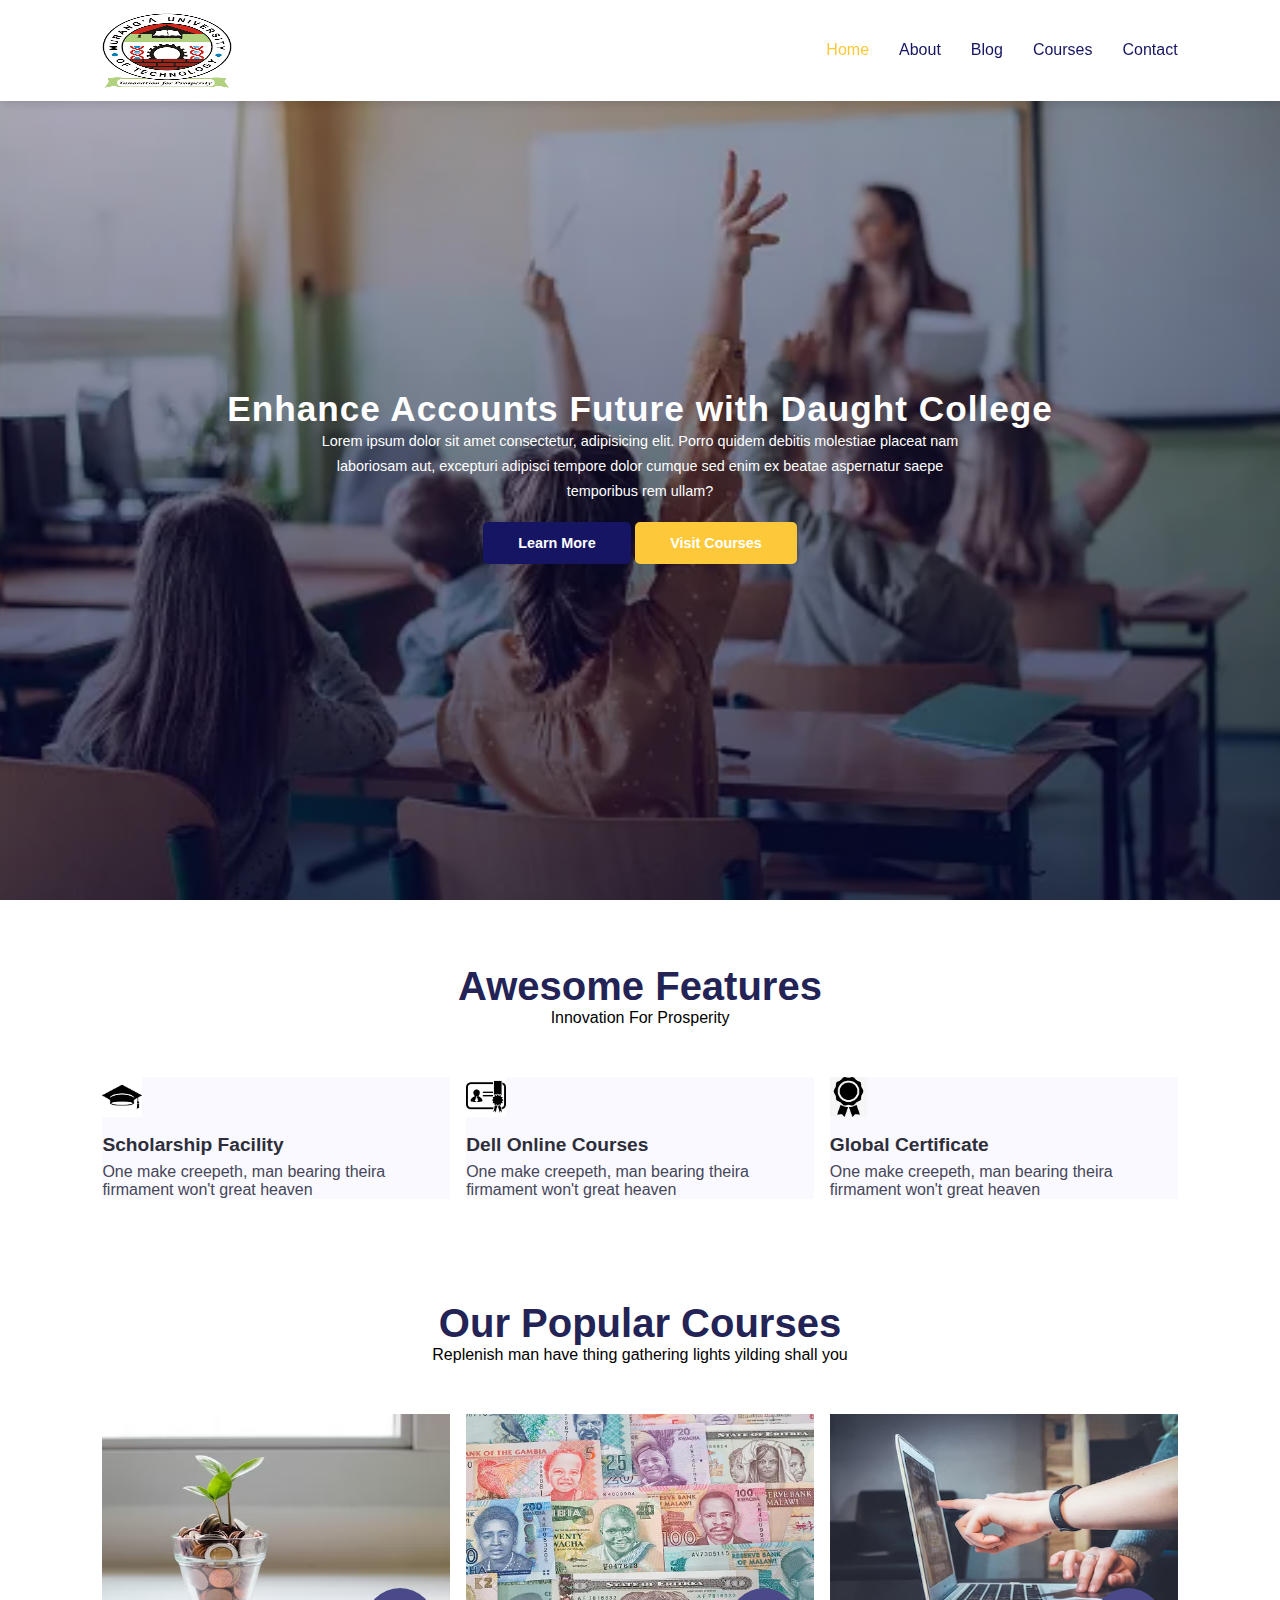
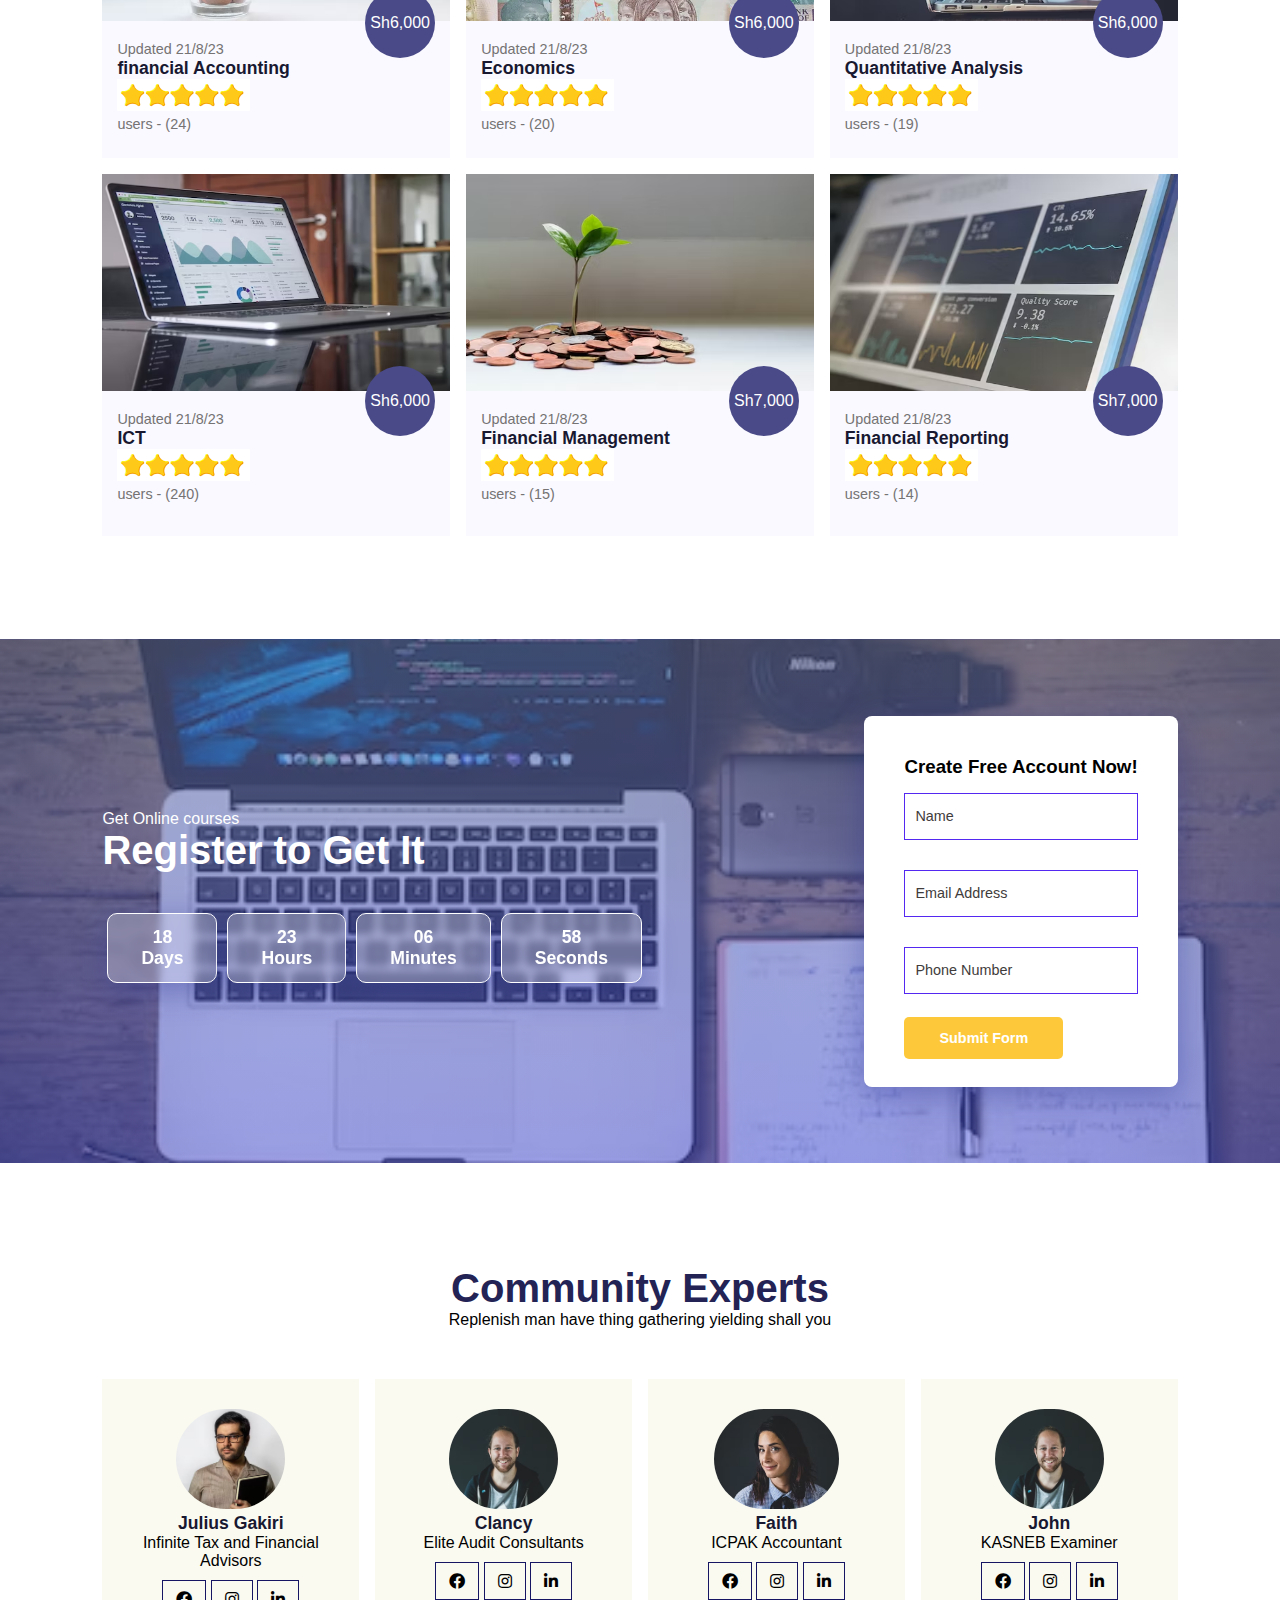
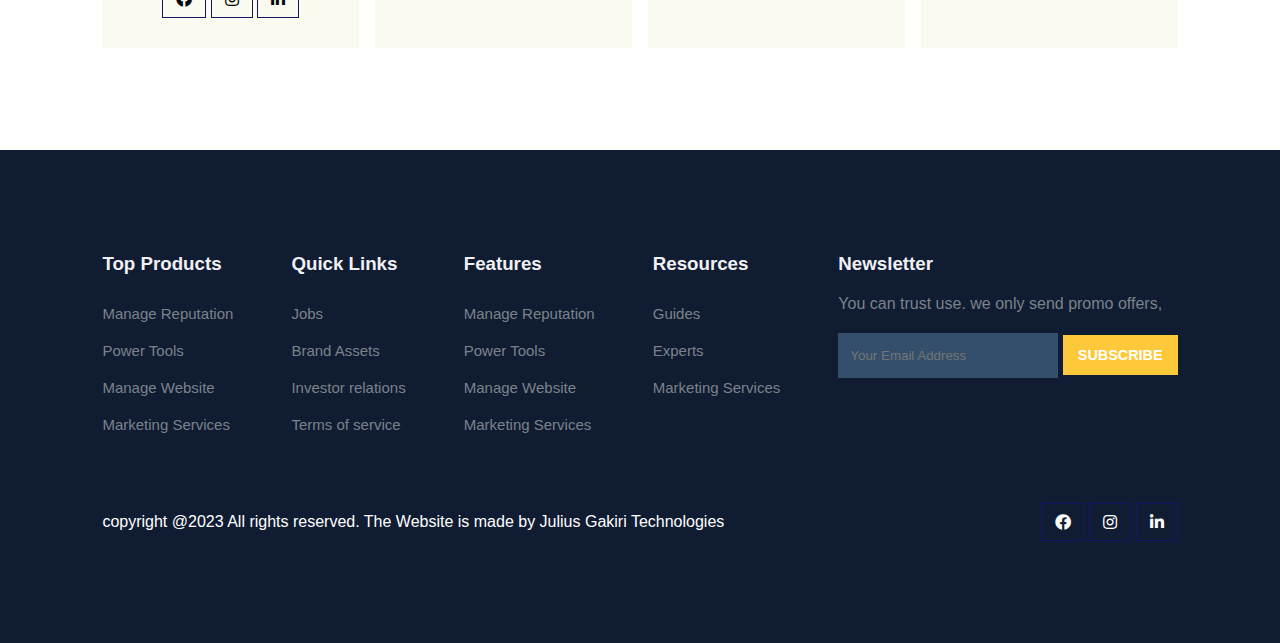
<file: index.html>
<!DOCTYPE html>
<html lang="en">
<head>
    <meta charset="UTF-8">
    <meta name="viewport" content="width=device-width, initial-scale=1.0">
    <title>Daught College</title>
    <link rel="stylesheet" href="https://pro.fontawesome.com/releases/v5.10.0/css/all.css" />
    <link rel="stylesheet" href="style.css">
    <script src="https://code.jquery.com/jquery-3.7.1.min.js" integrity="sha256-/JqT3SQfawRcv/BIHPThkBvs0OEvtFFmqPF/lYI/Cxo=" crossorigin="anonymous"></script>
</head>
<body>
    <!--Navigation-->
    <nav>
        <img src="images/mut_logo.png" alt="">
        <div class="navigation">
            <ul>
                <i id="menu-close" class="fas fa-times"></i>
                <li><a class="active" href="index.html">Home</a></li>
                <li><a href="about.html">About</a></li>
                <li><a href="blog.html">Blog</a></li>
                <li><a href="course.html">Courses</a></li>
                <li><a href="contant.html">Contact</a></li>
            </ul>
            <img id="menu-btn" src="images/menu.png" alt="">
        </div>
    </nav>

    <!--Home-->
    <section id="home">
        <h2>Enhance Accounts Future with Daught College</h2>
        <p>Lorem ipsum dolor sit amet consectetur, adipisicing elit. Porro quidem debitis molestiae placeat nam laboriosam aut, excepturi adipisci tempore dolor cumque sed enim ex beatae aspernatur saepe temporibus rem ullam?</p>
        <div class="btn">
            <a class="blue" href="blog.html">Learn More</a>
            <a class="yellow" href="course.html">Visit Courses</a>
        </div>
    </section>

    <!--Features-->
    <section id="features"> 
        <h1>Awesome Features</h1>
        <p>Innovation For Prosperity</p>
        <div class="fea-base">
            <div class="fea-box">
                <img class="graduation" src="images/graduation.png" alt="">
                <h3>Scholarship Facility</h3>
                <p>One make creepeth, man bearing theira firmament won't great heaven</p>
            </div>
            <div class="fea-box">
                <img class="graduation" src="images/cert.png" alt="">
                <h3>Dell Online Courses</h3>
                <p>One make creepeth, man bearing theira firmament won't great heaven</p>
            </div>
            <div class="fea-box">
                <img class="graduation" src="images/cert1.png" alt="">
                <h3>Global Certificate</h3>
                <p>One make creepeth, man bearing theira firmament won't great heaven</p>
            </div>
        </div>
    </section>

    <!--Courses-->
    <section id="course">
        <h1>Our Popular Courses</h1>
        <p>Replenish man have thing gathering lights yilding shall you</p>
        <div class="course-box">
            <div class="courses">
                <img class="c1" src="D-Images/financialAcc.avif" alt="">
                <div class="details">
                    <span>Updated 21/8/23</span>
                    <h6>financial Accounting</h6>
                    <div class="star">
                        <img src="images/star1.png" alt="">
                    </div>
                    <span class="users">users - (24)</span>
                </div>
                <div class="cost">
                    Sh6,000
                </div>
            </div>
            <div class="courses">
                <img class="c1" src="D-Images/economics.webp" alt="">
                <div class="details">
                    <span>Updated 21/8/23</span>
                    <h6>Economics</h6>
                    <div class="star">
                        <img src="images/star1.png" alt="">
                    </div>
                    <span class="users">users - (20)</span>
                </div>
                <div class="cost">
                    Sh6,000
                </div>
            </div>
            <div class="courses">
                <img class="c1" src="D-Images/Quantitative-Analysis.avif" alt="">
                <div class="details">
                    <span>Updated 21/8/23</span>
                    <h6>Quantitative Analysis</h6>
                    <div class="star">
                        <img src="images/star1.png" alt="">
                    </div>
                    <span class="users">users - (19)</span>
                </div>
                <div class="cost">
                    Sh6,000
                </div>
            </div>
            <div class="courses">
                <img class="c1" src="D-Images/ICT.avif" alt="">
                <div class="details">
                    <span>Updated 21/8/23</span>
                    <h6>ICT</h6>
                    <div class="star">
                        <img src="images/star1.png" alt="">
                    </div>
                    <span class="users">users - (240)</span>
                </div>
                <div class="cost">
                    Sh6,000
                </div>
            </div>
            <div class="courses">
                <img class="c1" src="D-Images/Financial-Management.avif" alt="">
                <div class="details">
                    <span>Updated 21/8/23</span>
                    <h6>Financial Management</h6>
                    <div class="star">
                        <img src="images/star1.png" alt="">
                    </div>
                    <span class="users">users - (15)</span>
                </div>
                <div class="cost">
                    Sh7,000
                </div>
            </div>
            <div class="courses">
                <img class="c1" src="D-Images/FinancialReporting.avif" alt="">
                <div class="details">
                    <span>Updated 21/8/23</span>
                    <h6>Financial Reporting</h6>
                    <div class="star">
                        <img src="images/star1.png" alt="">
                    </div>
                    <span class="users">users - (14)</span>
                </div>
                <div class="cost">
                    Sh7,000
                </div>
            </div>
        </div>
    </section>

    <!--Registration-->
    <section id="registration">
        <div class="reminder">
            <p>Get Online courses</p>
            <h1>Register to Get It</h1>
            <div class="time">
                <div class="date">
                    18 <br> Days
                </div>
                <div class="date">
                    23 <br> Hours
                </div>
                <div class="date">
                    06 <br> Minutes
                </div>
                <div class="date">
                    58 <br> Seconds
                </div>
            </div>
        </div>
        <div class="form">
            <h3>Create Free Account Now!</h3>
            <input type="text" placeholder="Name" name="" id="">
            <input type="text" placeholder="Email Address" name="" id="">
            <input type="text" placeholder="Phone Number" name="" id="">
            <div class="btn">
                <a class="yellow" href="#">Submit Form</a>
            </div>
        </div>
    </section>

    <!--Profile-->
    <section id="experts">
        <h1>Community Experts</h1>
        <p>Replenish man have thing gathering yielding shall you</p>
        <div class="expert-box">
            <div class="profile">
                <img src="images/pro11.jpg" alt="">
                <h6>Julius Gakiri</h6>
                <p>Infinite Tax and Financial Advisors</p>
                <div class="pro-links">
                    <i class="fab fa-facebook"></i>
                    <i class="fab fa-instagram"></i>
                    <i class="fab fa-linkedin-in"></i>
                </div>
            </div>
            <div class="profile">
                <img src="images/pro2.avif" alt="">
                <h6>Clancy</h6>
                <p>Elite Audit Consultants</p>
                <div class="pro-links">
                    <i class="fab fa-facebook"></i>
                    <i class="fab fa-instagram"></i>
                    <i class="fab fa-linkedin-in"></i>
                </div>
            </div>
            <div class="profile">
                <img src="images/prof33.jpg" alt="">
                <h6>Faith</h6>
                <p>ICPAK Accountant</p>
                <div class="pro-links">
                    <i class="fab fa-facebook"></i>
                    <i class="fab fa-instagram"></i>
                    <i class="fab fa-linkedin-in"></i>
                </div>
            </div>
            <div class="profile">
                <img src="images/pro2.avif" alt="">
                <h6>John</h6>
                <p>KASNEB Examiner</p>
                <div class="pro-links">
                    <i class="fab fa-facebook"></i>
                    <i class="fab fa-instagram"></i>
                    <i class="fab fa-linkedin-in"></i>
                </div>
            </div>
        </div>
    </section>

    <!--Footer-->
    <footer>
        <div class="footer-col">
            <h3>Top Products</h3>
            <li>Manage Reputation</li>
            <li>Power Tools</li>
            <li>Manage Website</li>
            <li>Marketing Services</li>
        </div>
        <div class="footer-col">
            <h3>Quick Links</h3>
            <li>Jobs</li>
            <li>Brand Assets</li>
            <li>Investor relations</li>
            <li>Terms of service</li>
        </div>
        <div class="footer-col">
            <h3>Features</h3>
            <li>Manage Reputation</li>
            <li>Power Tools</li>
            <li>Manage Website</li>
            <li>Marketing Services</li>
        </div>
        <div class="footer-col">
            <h3>Resources</h3>
            <li>Guides</li>
            <li>Experts</li>
            <li>Marketing Services</li>
        </div>
        <div class="footer-col">
            <h3>Newsletter</h3>
            <p>You can trust use. we only send promo offers,</p>
            <div class="Subscribe">
                <input type="text" placeholder="Your Email Address" name="" id="">
                <a class="yellow" href="#">SUBSCRIBE</a>
            </div>     
        </div>

        <div class="copyright">
            <p>copyright @2023 All rights reserved. The Website is made by Julius Gakiri Technologies</p>
            <div class="pro-links">
                <i class="fab fa-facebook"></i>
                <i class="fab fa-instagram"></i>
                <i class="fab fa-linkedin-in"></i>
            </div>
        </div>
    </footer>

    <script>
        
    $(document).ready(function() {
    $('#menu-btn').click(function(){
        $('nav .navigation ul').addClass('active');
    });

    $('#menu-close').click(function(){
        $('nav .navigation ul').removeClass('active');
    });
    });

    </script>
</body>
</html>
</file>
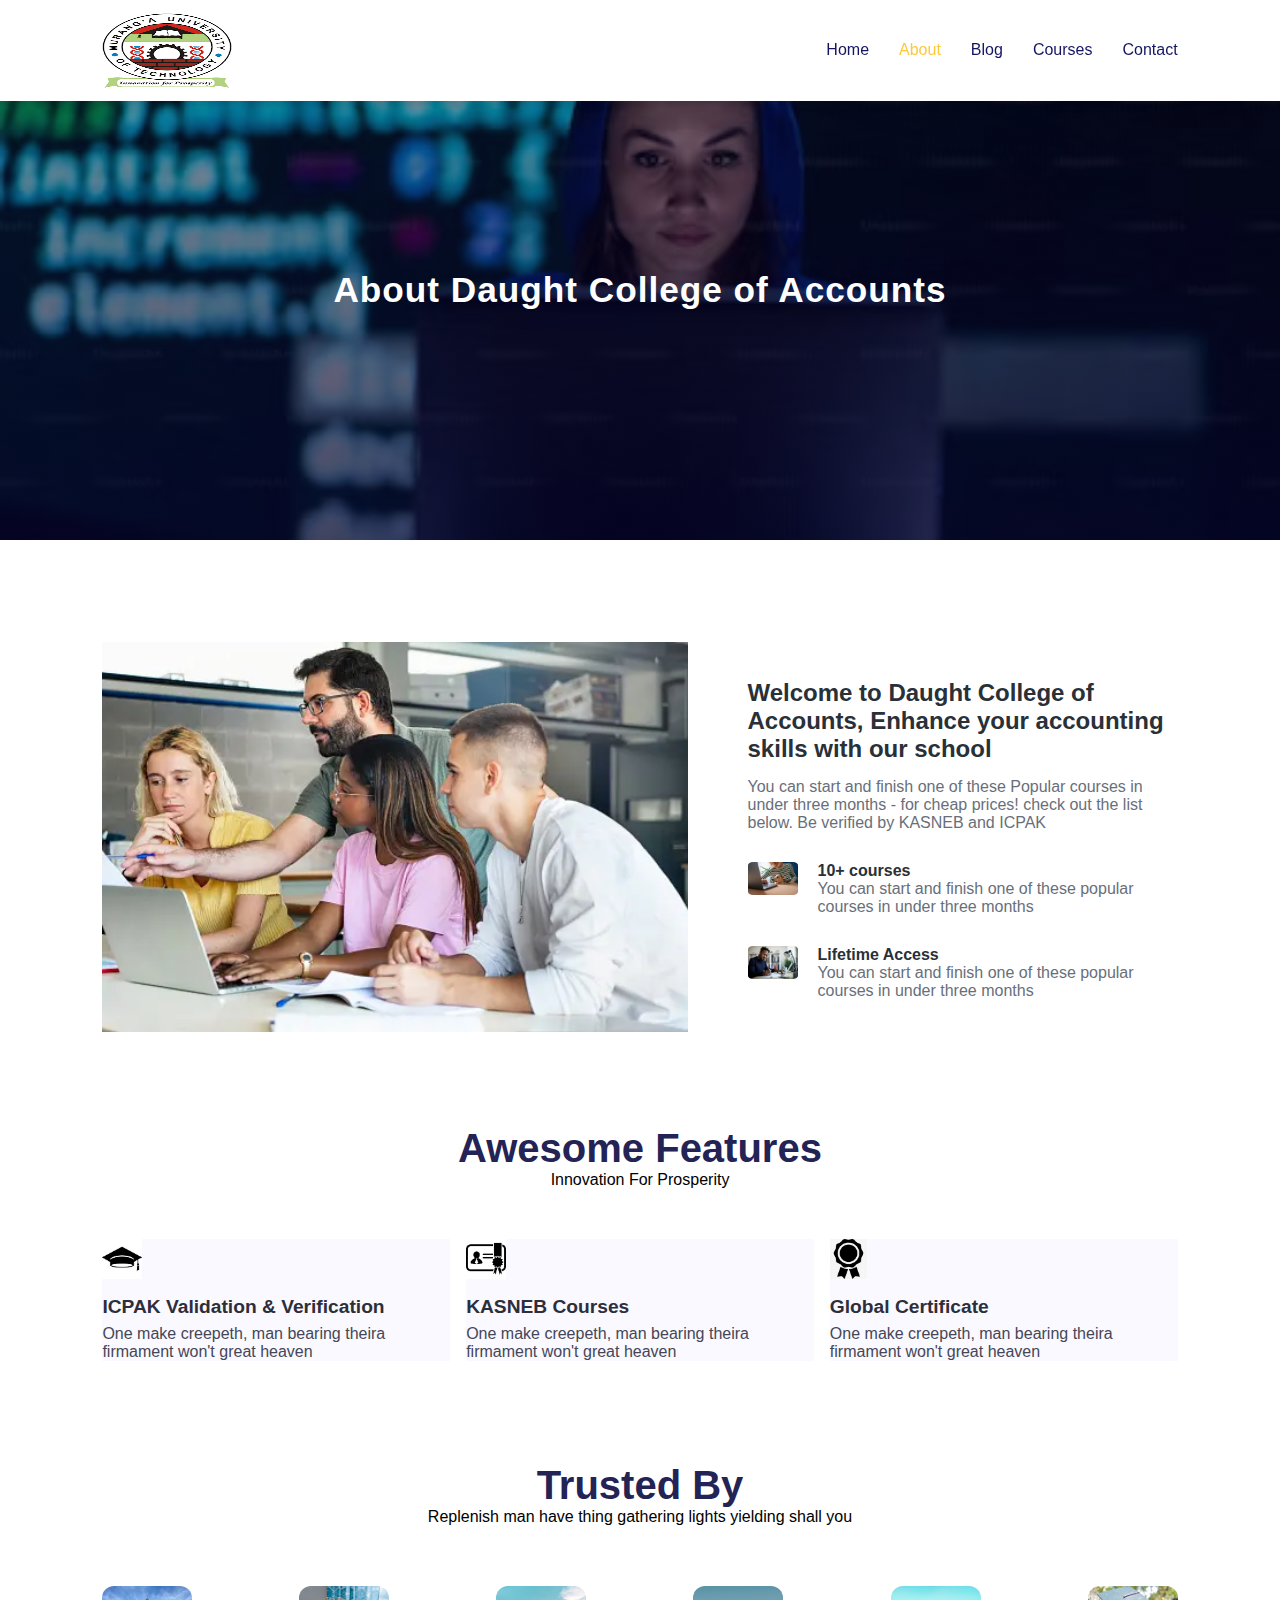
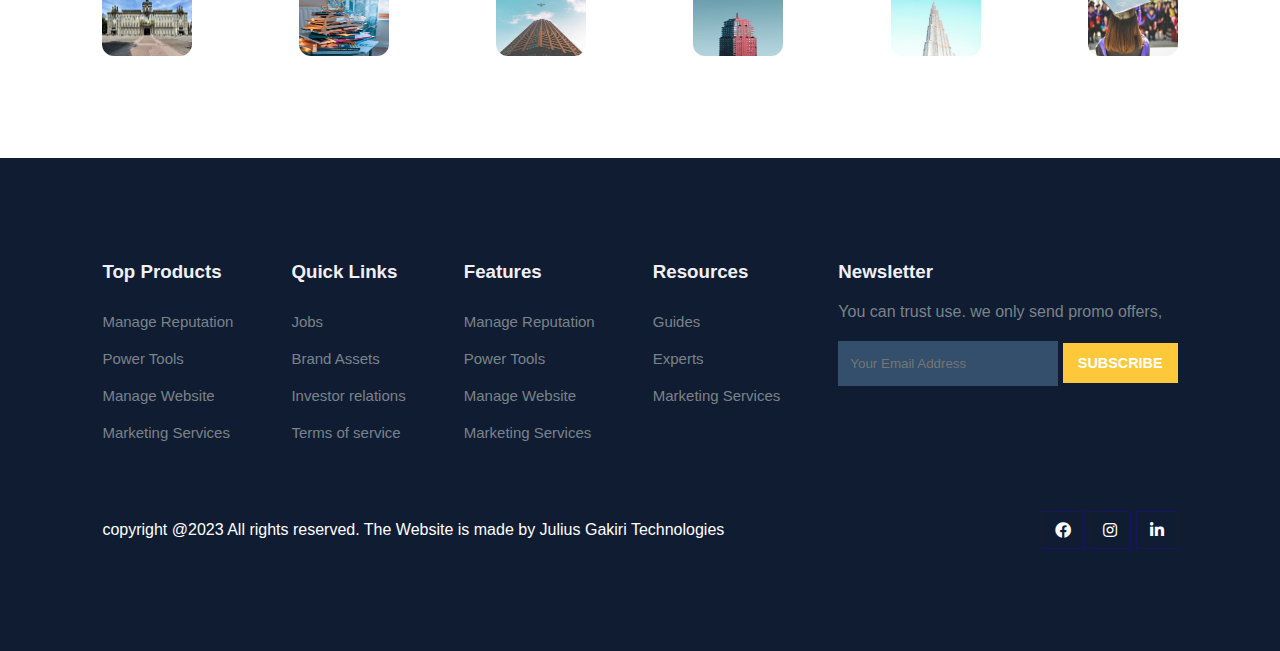
<file: about.html>
<!DOCTYPE html>
<html lang="en">
<head>
    <meta charset="UTF-8">
    <meta name="viewport" content="width=device-width, initial-scale=1.0">
    <title>Daught College</title>
    <link rel="stylesheet" href="https://pro.fontawesome.com/releases/v5.10.0/css/all.css" />
    <link rel="stylesheet" href="style.css">
    <script src="https://code.jquery.com/jquery-3.7.1.min.js" integrity="sha256-/JqT3SQfawRcv/BIHPThkBvs0OEvtFFmqPF/lYI/Cxo=" crossorigin="anonymous"></script>
</head>
<body>
    <!--Navigation-->
    <nav>
        <img src="images/mut_logo.png" alt="">
        <div class="navigation">
            <ul>
                <i id="menu-close" class="fas fa-times"></i>
                <li><a href="index.html">Home</a></li>
                <li><a class="active" href="about.html">About</a></li>
                <li><a href="blog.html">Blog</a></li>
                <li><a href="course.html">Courses</a></li>
                <li><a href="contant.html">Contact</a></li>
            </ul>
            <img id="menu-btn" src="images/menu.png" alt="">
        </div>
    </nav>

    <!--Home-->
    <section id="about-home">
        <h2>About Daught College of Accounts</h2>
    </section>


    <!--About Container-->
    <section id="about-container">
        <div class="about-img">
            <img src="images/a.webp" alt="">
        </div>

        <div class="about-text">
            <h2>Welcome to Daught College of Accounts, Enhance your accounting skills with our school</h2>
            <p>You can start and finish one of these Popular courses in under three months - for cheap prices! check out the list below. Be verified by KASNEB and ICPAK</p>
            <div class="about-fe">
                <img src="images/fe1.webp" alt="">
                <div class="fe-text">
                    <h5>10+ courses</h5>
                    <p>You can start and finish one of these popular courses in under three months</p>
                </div>
            </div>
            <div class="about-fe">
                <img src="images/fe2.webp" alt="">
                <div class="fe-text">
                    <h5>Lifetime Access</h5>
                    <p>You can start and finish one of these popular courses in under three months</p>
                </div>
            </div>
        </div>
    </section>

    <!--Features-->
    <section id="features"> 
        <h1>Awesome Features</h1>
        <p>Innovation For Prosperity</p>
        <div class="fea-base">
            <div class="fea-box">
                <img class="graduation" src="images/graduation.png" alt="">
                <h3>ICPAK Validation & Verification</h3>
                <p>One make creepeth, man bearing theira firmament won't great heaven</p>
            </div>
            <div class="fea-box">
                <img class="graduation" src="images/cert.png" alt="">
                <h3>KASNEB Courses</h3>
                <p>One make creepeth, man bearing theira firmament won't great heaven</p>
            </div>
            <div class="fea-box">
                <img class="graduation" src="images/cert1.png" alt="">
                <h3>Global Certificate</h3>
                <p>One make creepeth, man bearing theira firmament won't great heaven</p>
            </div>
        </div>
    </section>

    <!--Trust-->
    <section id="trust">
        <h1>Trusted By</h1>
        <p>Replenish man have thing gathering lights yielding shall you</p>
        <div class="trust-img">
            <img src="images/trust1.avif" alt="">
            <img src="images/trust2.avif" alt="">
            <img src="images/trust3.avif" alt="">
            <img src="images/trust6.avif" alt="">
            <img src="images/trust5.avif" alt="">
            <img src="images/trust7.avif" alt="">
        </div>
    </section>

    <!--Footer-->
    <footer>
        <div class="footer-col">
            <h3>Top Products</h3>
            <li>Manage Reputation</li>
            <li>Power Tools</li>
            <li>Manage Website</li>
            <li>Marketing Services</li>
        </div>
        <div class="footer-col">
            <h3>Quick Links</h3>
            <li>Jobs</li>
            <li>Brand Assets</li>
            <li>Investor relations</li>
            <li>Terms of service</li>
        </div>
        <div class="footer-col">
            <h3>Features</h3>
            <li>Manage Reputation</li>
            <li>Power Tools</li>
            <li>Manage Website</li>
            <li>Marketing Services</li>
        </div>
        <div class="footer-col">
            <h3>Resources</h3>
            <li>Guides</li>
            <li>Experts</li>
            <li>Marketing Services</li>
        </div>
        <div class="footer-col">
            <h3>Newsletter</h3>
            <p>You can trust use. we only send promo offers,</p>
            <div class="Subscribe">
                <input type="text" placeholder="Your Email Address" name="" id="">
                <a class="yellow" href="#">SUBSCRIBE</a>
            </div>     
        </div>

        <div class="copyright">
            <p>copyright @2023 All rights reserved. The Website is made by Julius Gakiri Technologies</p>
            <div class="pro-links">
                <i class="fab fa-facebook"></i>
                <i class="fab fa-instagram"></i>
                <i class="fab fa-linkedin-in"></i>
            </div>
        </div>
    </footer>

    <script>
        
    $(document).ready(function() {
    $('#menu-btn').click(function(){
        $('nav .navigation ul').addClass('active');
    });

    $('#menu-close').click(function(){
        $('nav .navigation ul').removeClass('active');
    });
    });

    </script>
</body>
</html>
</file>
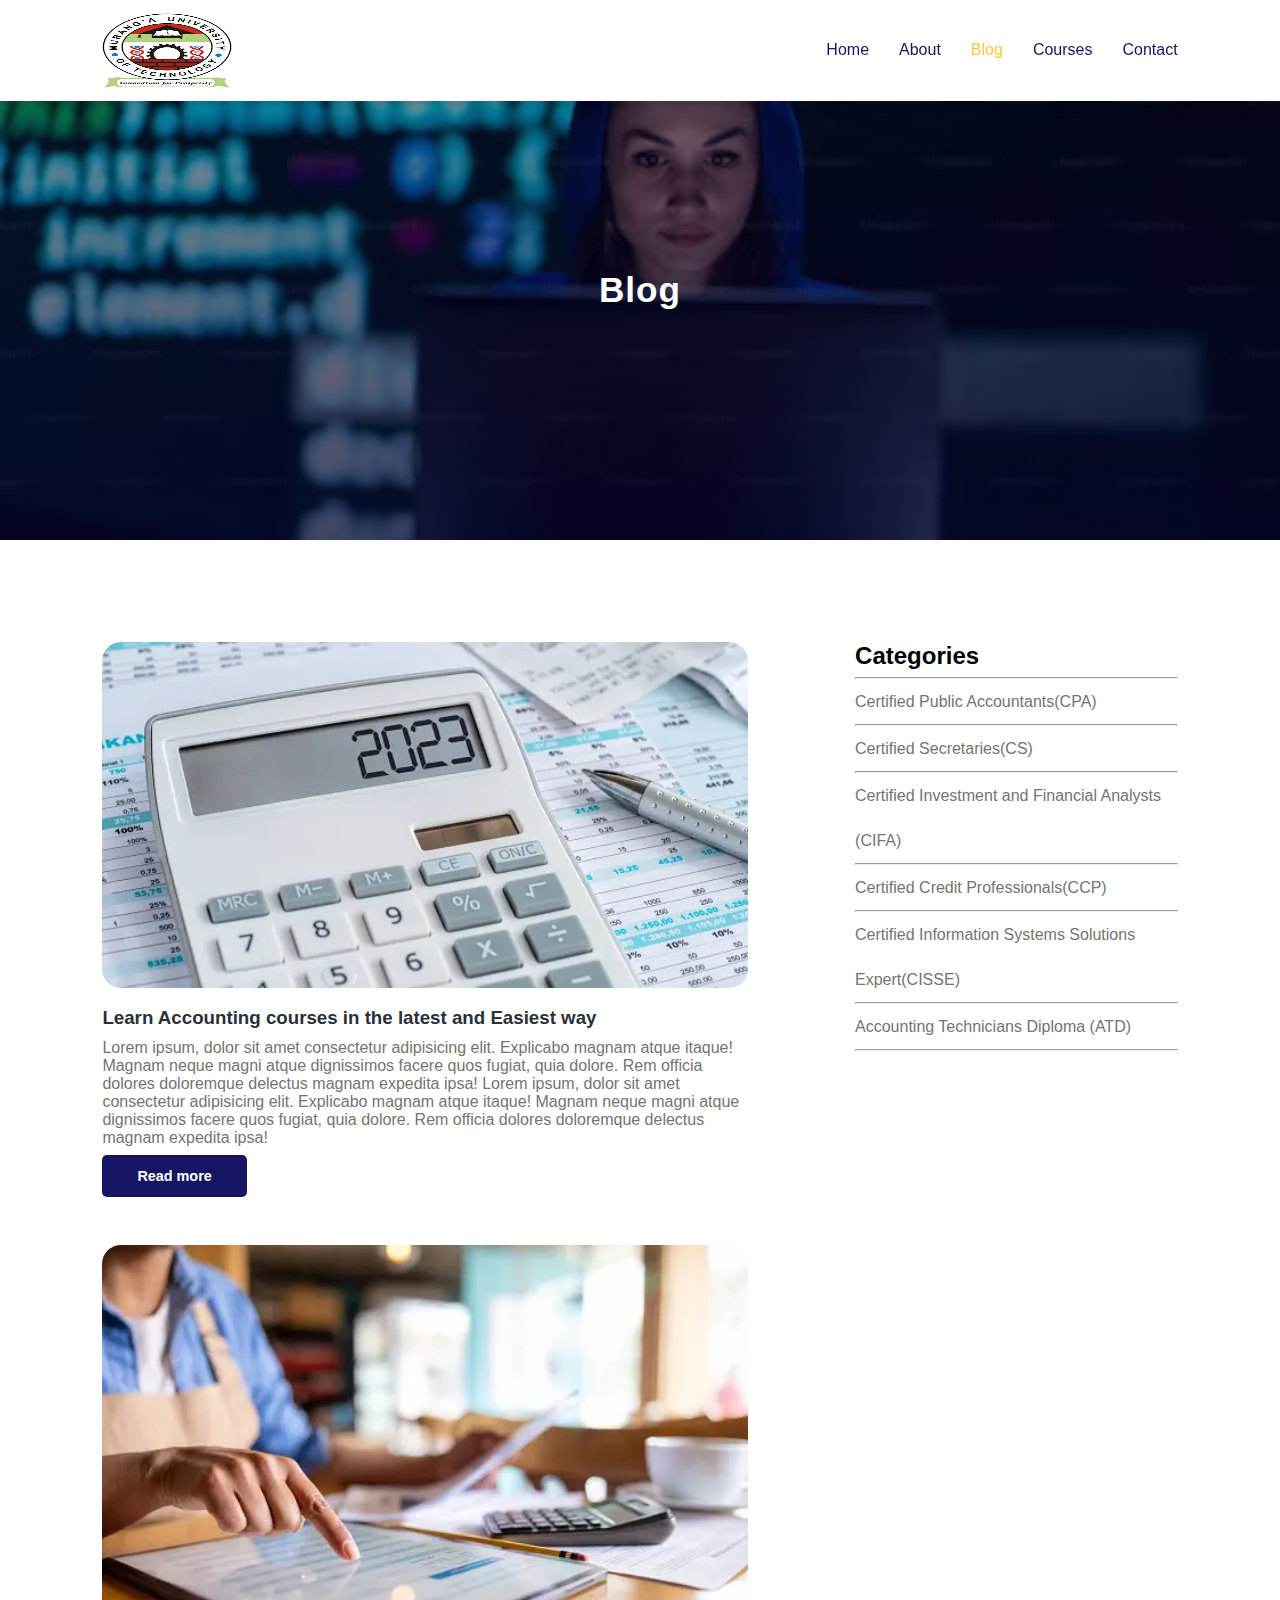
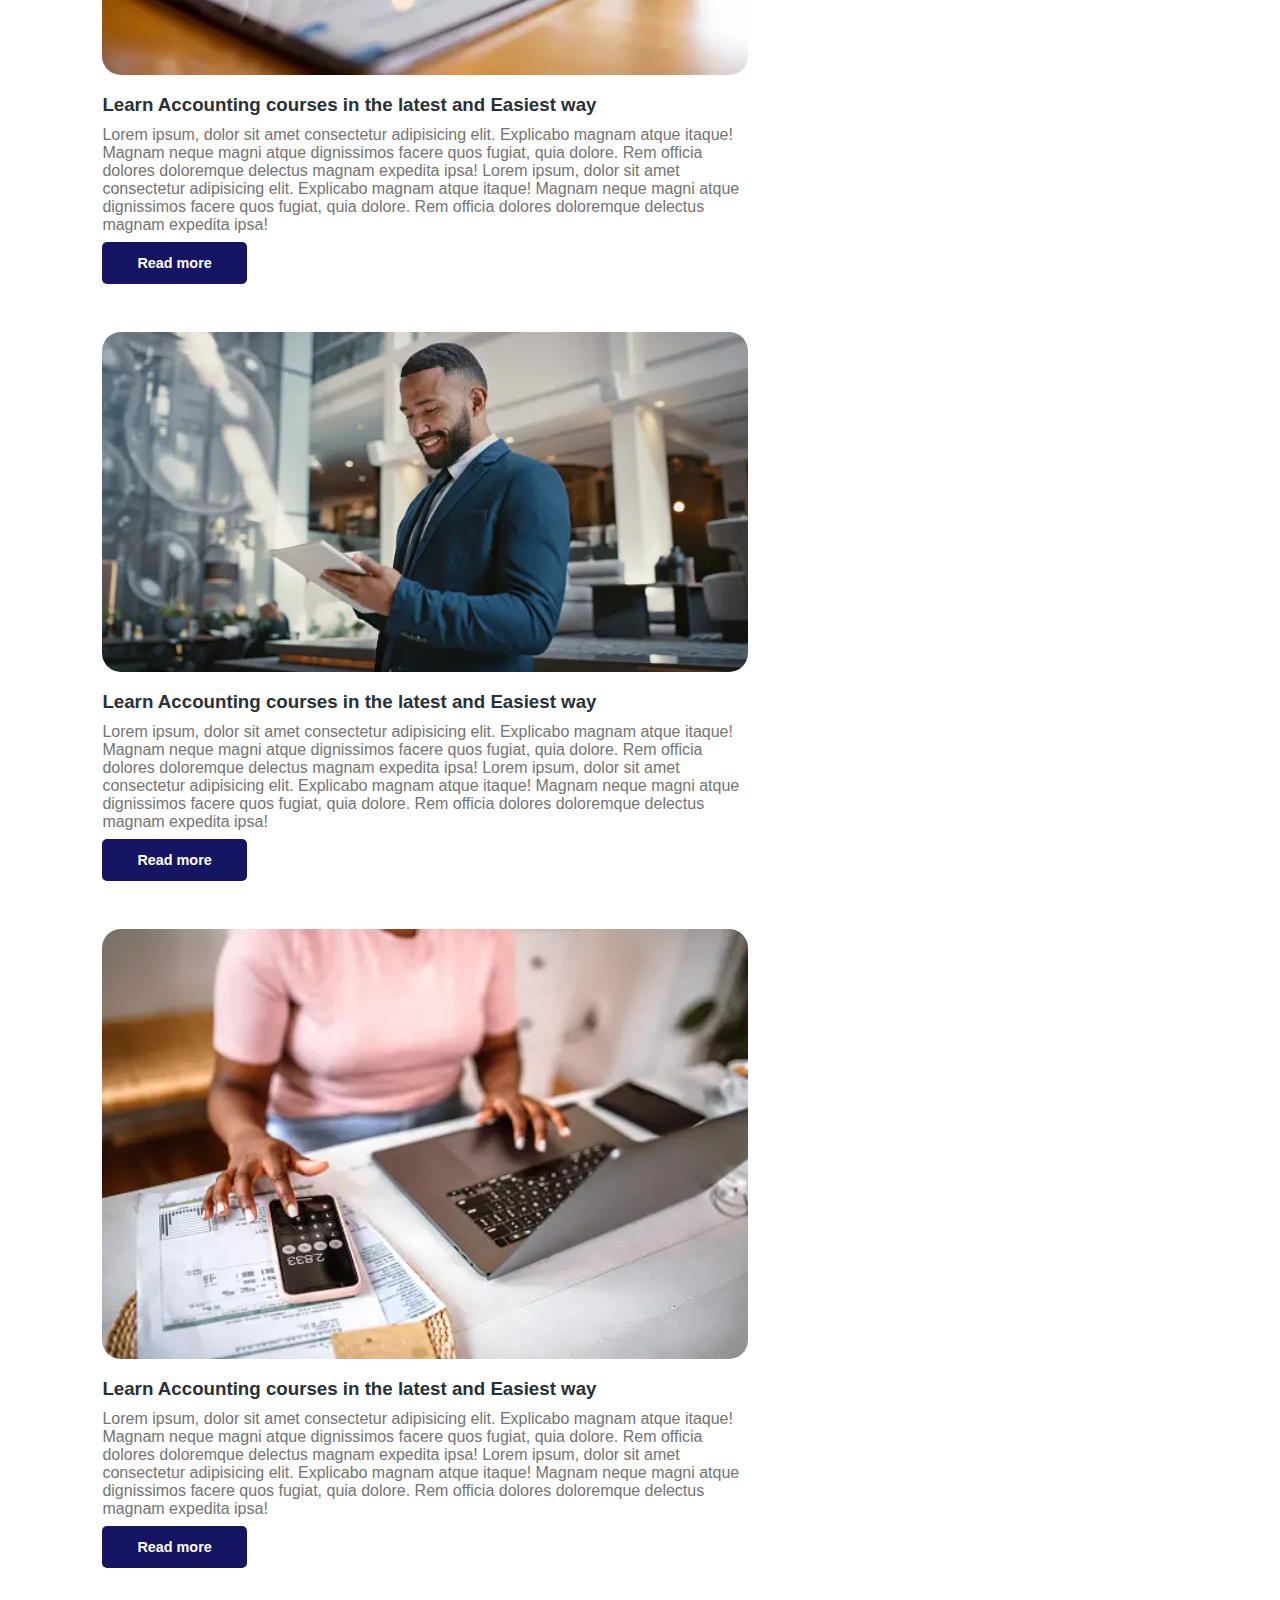
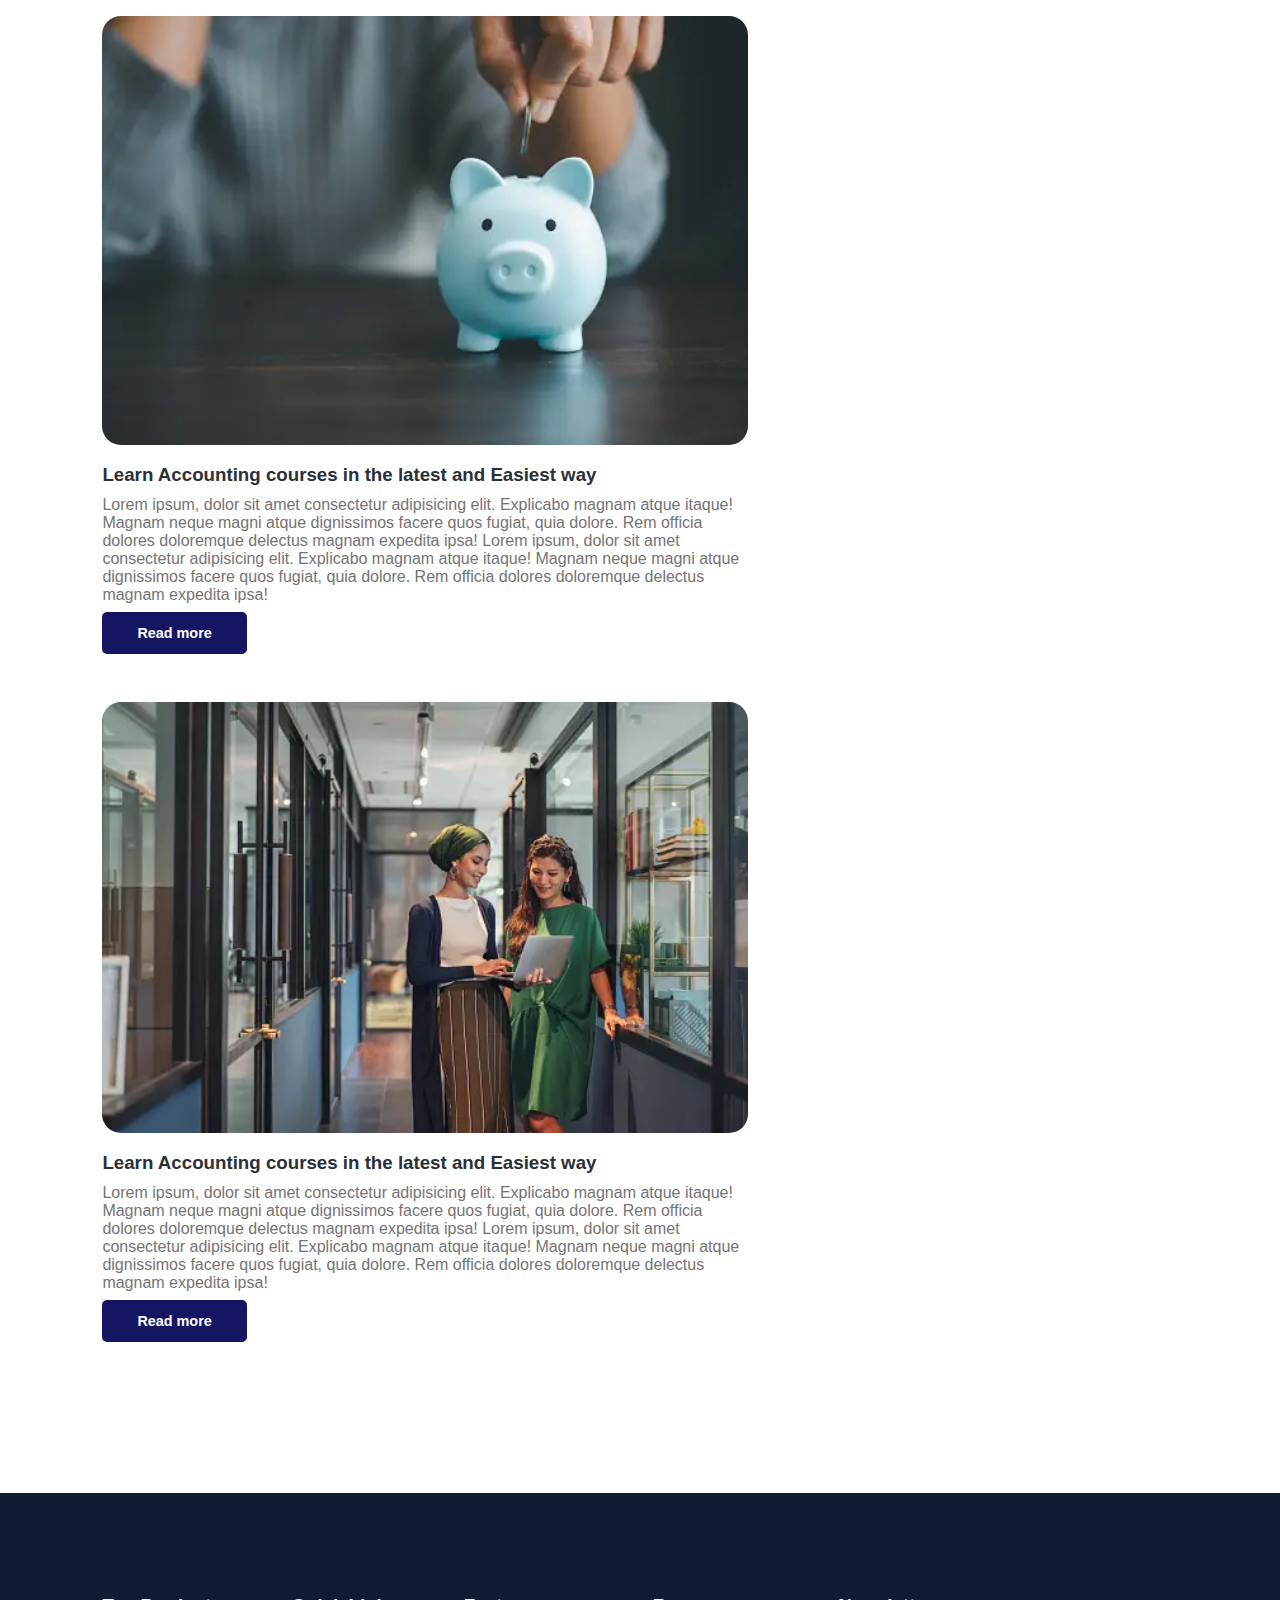
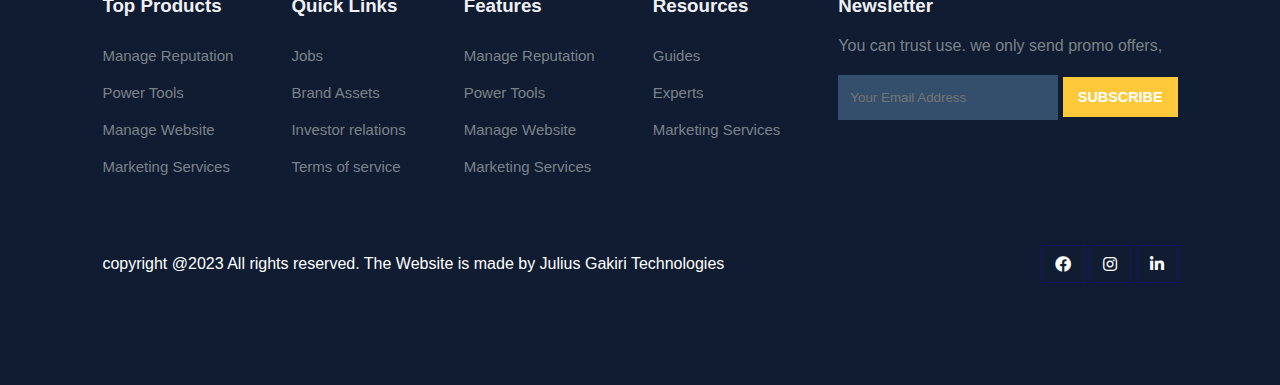
<file: blog.html>
<!DOCTYPE html>
<html lang="en">
<head>
    <meta charset="UTF-8">
    <meta name="viewport" content="width=device-width, initial-scale=1.0">
    <title>Daught College</title>
    <link rel="stylesheet" href="https://pro.fontawesome.com/releases/v5.10.0/css/all.css" />
    <link rel="stylesheet" href="style.css">
    <script src="https://code.jquery.com/jquery-3.7.1.min.js" integrity="sha256-/JqT3SQfawRcv/BIHPThkBvs0OEvtFFmqPF/lYI/Cxo=" crossorigin="anonymous"></script>
</head>
<body>
    <!--Navigation-->
    <nav>
        <img src="images/mut_logo.png" alt="">
        <div class="navigation">
            <ul>
                <i id="menu-close" class="fas fa-times"></i>
                <li><a href="index.html">Home</a></li>
                <li><a href="about.html">About</a></li>
                <li><a class="active" href="blog.html">Blog</a></li>
                <li><a href="course.html">Courses</a></li>
                <li><a href="contant.html">Contact</a></li>
            </ul>
            <img id="menu-btn" src="images/menu.png" alt="">
        </div>
    </nav>

    <!--Home-->
    <section id="about-home">
        <h2>Blog</h2>
    </section>

    <!--Blog Cointainer-->
    <section id="blog-cointainer">
        <div class="blogs">
            <div class="post">
                <img src="D-Images/z14.webp" alt="">
                <h3>Learn Accounting courses in the latest and Easiest way</h3>
                <p>Lorem ipsum, dolor sit amet consectetur adipisicing elit. Explicabo magnam atque itaque! Magnam neque magni atque dignissimos facere quos fugiat, quia dolore. Rem officia dolores doloremque delectus magnam expedita ipsa! Lorem ipsum, dolor sit amet consectetur adipisicing elit. Explicabo magnam atque itaque! Magnam neque magni atque dignissimos facere quos fugiat, quia dolore. Rem officia dolores doloremque delectus magnam expedita ipsa!
                </p>
                <a href="post.html">Read more</a>
            </div>
            <div class="post">
                <img src="D-Images/z15.webp" alt="">
                <h3>Learn Accounting courses in the latest and Easiest way</h3>
                <p>Lorem ipsum, dolor sit amet consectetur adipisicing elit. Explicabo magnam atque itaque! Magnam neque magni atque dignissimos facere quos fugiat, quia dolore. Rem officia dolores doloremque delectus magnam expedita ipsa! Lorem ipsum, dolor sit amet consectetur adipisicing elit. Explicabo magnam atque itaque! Magnam neque magni atque dignissimos facere quos fugiat, quia dolore. Rem officia dolores doloremque delectus magnam expedita ipsa!
                </p>
                <a href="#">Read more</a>
            </div>
            <div class="post">
                <img src="D-Images/z16.webp" alt="">
                <h3>Learn Accounting courses in the latest and Easiest way</h3>
                <p>Lorem ipsum, dolor sit amet consectetur adipisicing elit. Explicabo magnam atque itaque! Magnam neque magni atque dignissimos facere quos fugiat, quia dolore. Rem officia dolores doloremque delectus magnam expedita ipsa! Lorem ipsum, dolor sit amet consectetur adipisicing elit. Explicabo magnam atque itaque! Magnam neque magni atque dignissimos facere quos fugiat, quia dolore. Rem officia dolores doloremque delectus magnam expedita ipsa!
                </p>
                <a href="#">Read more</a>
            </div>
            <div class="post">
                <img src="D-Images/z17.webp" alt="">
                <h3>Learn Accounting courses in the latest and Easiest way</h3>
                <p>Lorem ipsum, dolor sit amet consectetur adipisicing elit. Explicabo magnam atque itaque! Magnam neque magni atque dignissimos facere quos fugiat, quia dolore. Rem officia dolores doloremque delectus magnam expedita ipsa! Lorem ipsum, dolor sit amet consectetur adipisicing elit. Explicabo magnam atque itaque! Magnam neque magni atque dignissimos facere quos fugiat, quia dolore. Rem officia dolores doloremque delectus magnam expedita ipsa!
                </p>
                <a href="#">Read more</a>
            </div>
            <div class="post">
                <img src="D-Images/z18.webp" alt="">
                <h3>Learn Accounting courses in the latest and Easiest way</h3>
                <p>Lorem ipsum, dolor sit amet consectetur adipisicing elit. Explicabo magnam atque itaque! Magnam neque magni atque dignissimos facere quos fugiat, quia dolore. Rem officia dolores doloremque delectus magnam expedita ipsa! Lorem ipsum, dolor sit amet consectetur adipisicing elit. Explicabo magnam atque itaque! Magnam neque magni atque dignissimos facere quos fugiat, quia dolore. Rem officia dolores doloremque delectus magnam expedita ipsa!
                </p>
                <a href="#">Read more</a>
            </div>
            <div class="post">
                <img src="D-Images/z19.webp" alt="">
                <h3>Learn Accounting courses in the latest and Easiest way</h3>
                <p>Lorem ipsum, dolor sit amet consectetur adipisicing elit. Explicabo magnam atque itaque! Magnam neque magni atque dignissimos facere quos fugiat, quia dolore. Rem officia dolores doloremque delectus magnam expedita ipsa! Lorem ipsum, dolor sit amet consectetur adipisicing elit. Explicabo magnam atque itaque! Magnam neque magni atque dignissimos facere quos fugiat, quia dolore. Rem officia dolores doloremque delectus magnam expedita ipsa!
                </p>
                <a href="#">Read more</a>
            </div>
        </div>
        <div class="cate">
            <h2>Categories</h2>
            <hr>
            <a href="#">Certified Public Accountants(CPA)</a>
            <hr>
            <a href="#">Certified Secretaries(CS)</a>
            <hr>
            <a href="#">Certified Investment and Financial Analysts (CIFA)</a>
            <hr>
            <a href="#">Certified Credit Professionals(CCP)</a>
            <hr>
            <a href="#">Certified Information Systems Solutions Expert(CISSE)</a>
            <hr>
            <a href="#">Accounting Technicians Diploma (ATD)</a>
            <hr>
        </div>
    </section>

    <!--Footer-->
    <footer>
        <div class="footer-col">
            <h3>Top Products</h3>
            <li>Manage Reputation</li>
            <li>Power Tools</li>
            <li>Manage Website</li>
            <li>Marketing Services</li>
        </div>
        <div class="footer-col">
            <h3>Quick Links</h3>
            <li>Jobs</li>
            <li>Brand Assets</li>
            <li>Investor relations</li>
            <li>Terms of service</li>
        </div>
        <div class="footer-col">
            <h3>Features</h3>
            <li>Manage Reputation</li>
            <li>Power Tools</li>
            <li>Manage Website</li>
            <li>Marketing Services</li>
        </div>
        <div class="footer-col">
            <h3>Resources</h3>
            <li>Guides</li>
            <li>Experts</li>
            <li>Marketing Services</li>
        </div>
        <div class="footer-col">
            <h3>Newsletter</h3>
            <p>You can trust use. we only send promo offers,</p>
            <div class="Subscribe">
                <input type="text" placeholder="Your Email Address" name="" id="">
                <a class="yellow" href="#">SUBSCRIBE</a>
            </div>     
        </div>

        <div class="copyright">
            <p>copyright @2023 All rights reserved. The Website is made by Julius Gakiri Technologies</p>
            <div class="pro-links">
                <i class="fab fa-facebook"></i>
                <i class="fab fa-instagram"></i>
                <i class="fab fa-linkedin-in"></i>
            </div>
        </div>
    </footer>

    <script>
        
    $(document).ready(function() {
    $('#menu-btn').click(function(){
        $('nav .navigation ul').addClass('active');
    });

    $('#menu-close').click(function(){
        $('nav .navigation ul').removeClass('active');
    });
    });

    </script>
</body>
</html>
</file>
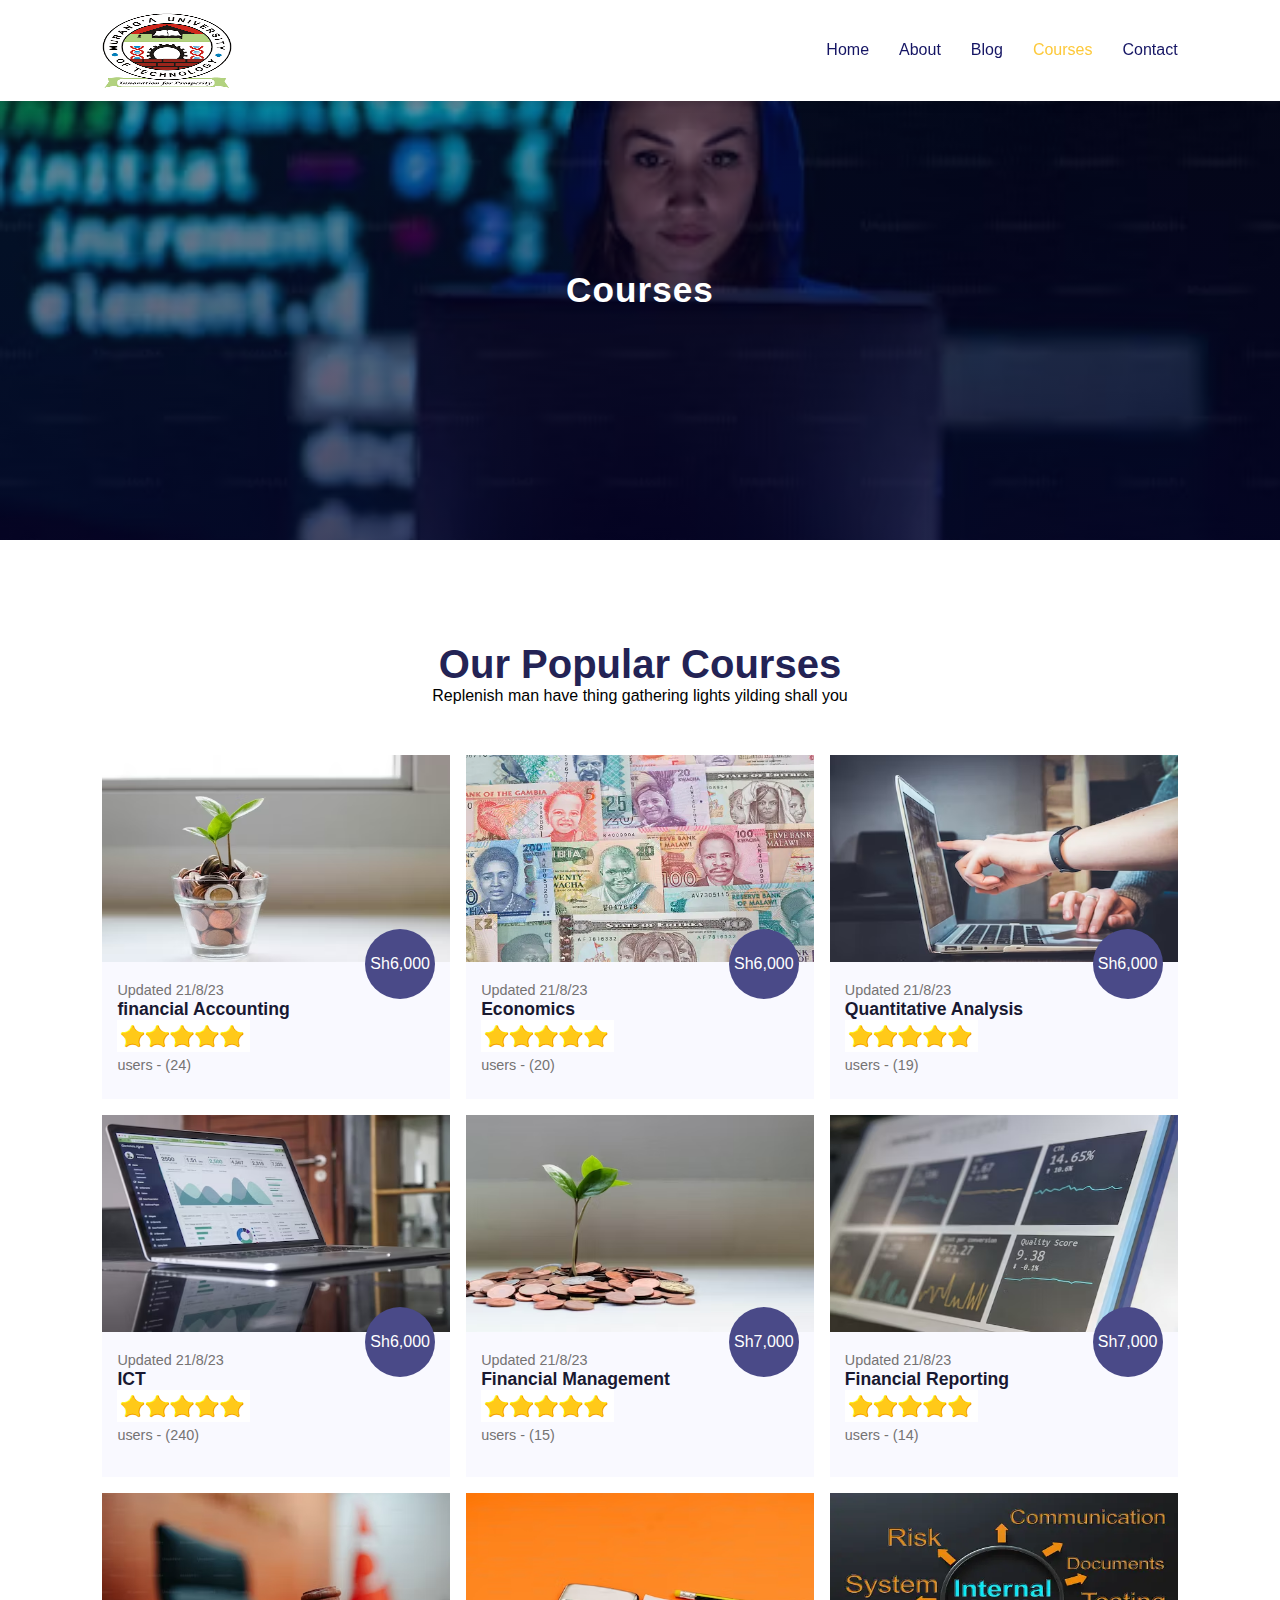
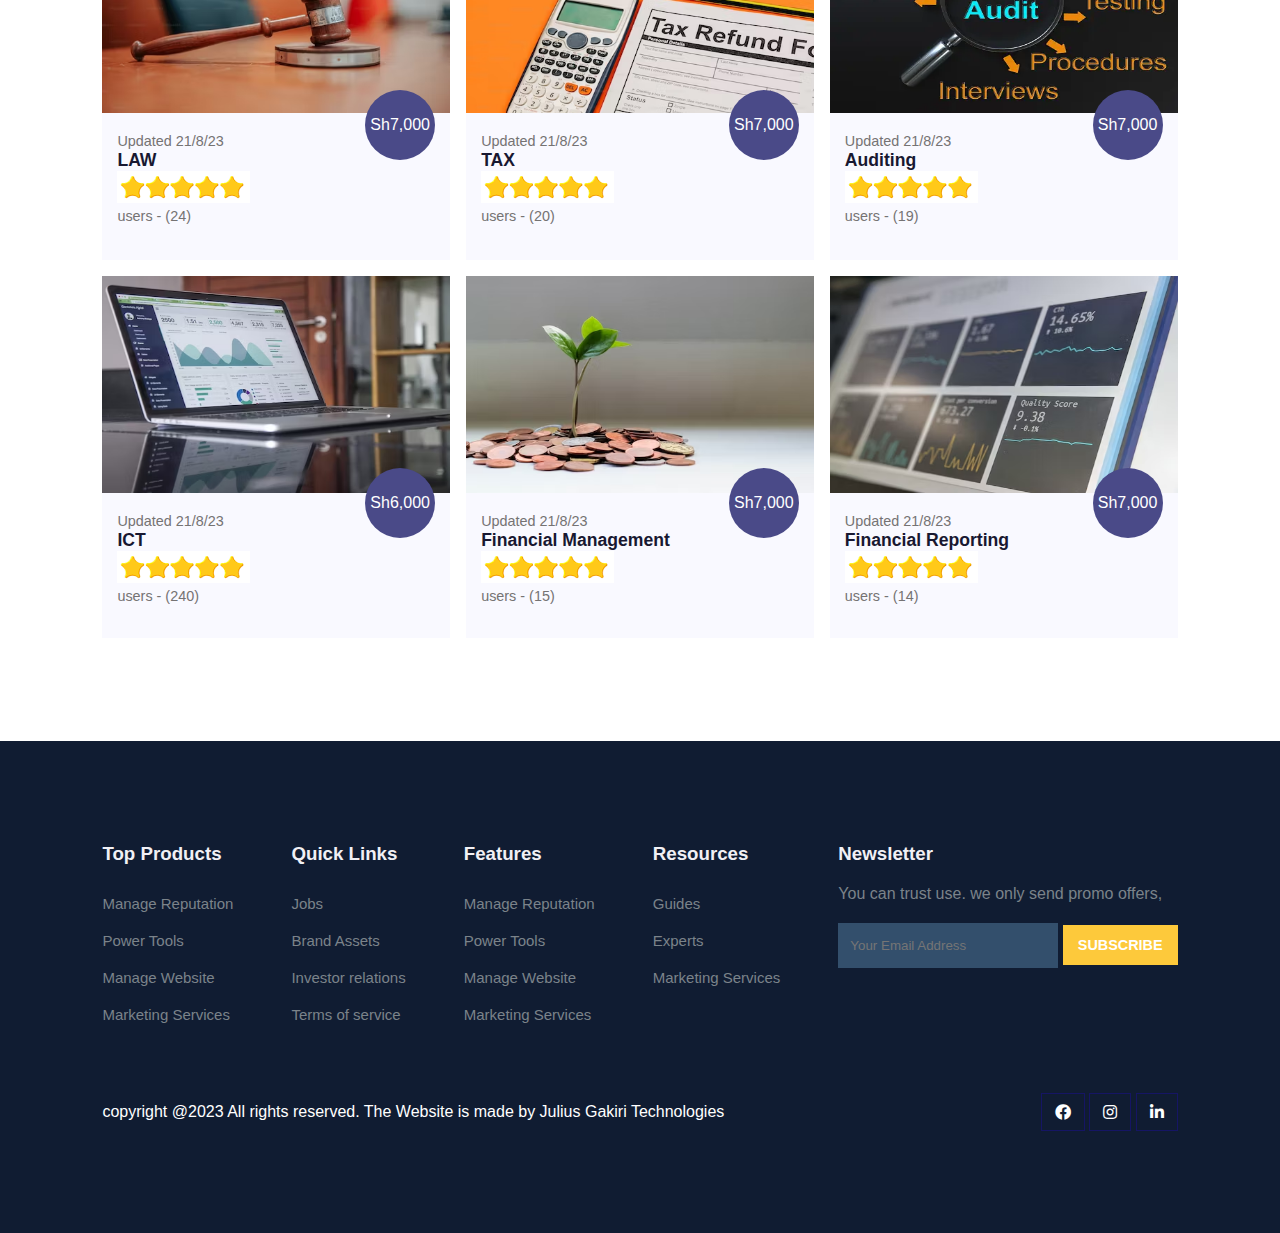
<file: course.html>
<!DOCTYPE html>
<html lang="en">
<head>
    <meta charset="UTF-8">
    <meta name="viewport" content="width=device-width, initial-scale=1.0">
    <title>Daught College</title>
    <link rel="stylesheet" href="https://pro.fontawesome.com/releases/v5.10.0/css/all.css" />
    <link rel="stylesheet" href="style.css">
    <script src="https://code.jquery.com/jquery-3.7.1.min.js" integrity="sha256-/JqT3SQfawRcv/BIHPThkBvs0OEvtFFmqPF/lYI/Cxo=" crossorigin="anonymous"></script>
</head>
<body>
    <!--Navigation-->
    <nav>
        <img src="images/mut_logo.png" alt="">
        <div class="navigation">
            <ul>
                <i id="menu-close" class="fas fa-times"></i>
                <li><a href="index.html">Home</a></li>
                <li><a href="about.html">About</a></li>
                <li><a href="blog.html">Blog</a></li>
                <li><a class="active" href="course.html">Courses</a></li>
                <li><a href="contant.html">Contact</a></li>
            </ul>
            <img id="menu-btn" src="images/menu.png" alt="">
        </div>
    </nav>

    <!--Home-->
    <section id="about-home">
        <h2>Courses</h2>
    </section>


    <!--courses-->
    <section id="course">
        <h1>Our Popular Courses</h1>
        <p>Replenish man have thing gathering lights yilding shall you</p>
        <div class="course-box">
            <div onclick="window.location.href='course_inner.html';" class="courses">
                <img class="c1" src="D-Images/financialAcc.avif" alt="">
                <div class="details">
                    <span>Updated 21/8/23</span>
                    <h6>financial Accounting</h6>
                    <div class="star">
                        <img src="images/star1.png" alt="">
                    </div>
                    <span class="users">users - (24)</span>
                </div>
                <div class="cost">
                    Sh6,000
                </div>
            </div>
            <div class="courses">
                <img class="c1" src="D-Images/economics.webp" alt="">
                <div class="details">
                    <span>Updated 21/8/23</span>
                    <h6>Economics</h6>
                    <div class="star">
                        <img src="images/star1.png" alt="">
                    </div>
                    <span class="users">users - (20)</span>
                </div>
                <div class="cost">
                    Sh6,000
                </div>
            </div>
            <div class="courses">
                <img class="c1" src="D-Images/Quantitative-Analysis.avif" alt="">
                <div class="details">
                    <span>Updated 21/8/23</span>
                    <h6>Quantitative Analysis</h6>
                    <div class="star">
                        <img src="images/star1.png" alt="">
                    </div>
                    <span class="users">users - (19)</span>
                </div>
                <div class="cost">
                    Sh6,000
                </div>
            </div>
            <div class="courses">
                <img class="c1" src="D-Images/ICT.avif" alt="">
                <div class="details">
                    <span>Updated 21/8/23</span>
                    <h6>ICT</h6>
                    <div class="star">
                        <img src="images/star1.png" alt="">
                    </div>
                    <span class="users">users - (240)</span>
                </div>
                <div class="cost">
                    Sh6,000
                </div>
            </div>
            <div class="courses">
                <img class="c1" src="D-Images/Financial-Management.avif" alt="">
                <div class="details">
                    <span>Updated 21/8/23</span>
                    <h6>Financial Management</h6>
                    <div class="star">
                        <img src="images/star1.png" alt="">
                    </div>
                    <span class="users">users - (15)</span>
                </div>
                <div class="cost">
                    Sh7,000
                </div>
            </div>
            <div class="courses">
                <img class="c1" src="D-Images/FinancialReporting.avif" alt="">
                <div class="details">
                    <span>Updated 21/8/23</span>
                    <h6>Financial Reporting</h6>
                    <div class="star">
                        <img src="images/star1.png" alt="">
                    </div>
                    <span class="users">users - (14)</span>
                </div>
                <div class="cost">
                    Sh7,000
                </div>
            </div>
            <div class="courses">
                <img class="c1" src="D-Images/law.avif" alt="">
                <div class="details">
                    <span>Updated 21/8/23</span>
                    <h6>LAW</h6>
                    <div class="star">
                        <img src="images/star1.png" alt="">
                    </div>
                    <span class="users">users - (24)</span>
                </div>
                <div class="cost">
                    Sh7,000
                </div>
            </div>
            <div class="courses">
                <img class="c1" src="D-Images/tax.avif" alt="">
                <div class="details">
                    <span>Updated 21/8/23</span>
                    <h6>TAX</h6>
                    <div class="star">
                        <img src="images/star1.png" alt="">
                    </div>
                    <span class="users">users - (20)</span>
                </div>
                <div class="cost">
                    Sh7,000
                </div>
            </div>
            <div class="courses">
                <img class="c1" src="D-Images/Auditing.webp" alt="">
                <div class="details">
                    <span>Updated 21/8/23</span>
                    <h6>Auditing</h6>
                    <div class="star">
                        <img src="images/star1.png" alt="">
                    </div>
                    <span class="users">users - (19)</span>
                </div>
                <div class="cost">
                    Sh7,000
                </div>
            </div>
            <div class="courses">
                <img class="c1" src="D-Images/ICT.avif" alt="">
                <div class="details">
                    <span>Updated 21/8/23</span>
                    <h6>ICT</h6>
                    <div class="star">
                        <img src="images/star1.png" alt="">
                    </div>
                    <span class="users">users - (240)</span>
                </div>
                <div class="cost">
                    Sh6,000
                </div>
            </div>
            <div class="courses">
                <img class="c1" src="D-Images/Financial-Management.avif" alt="">
                <div class="details">
                    <span>Updated 21/8/23</span>
                    <h6>Financial Management</h6>
                    <div class="star">
                        <img src="images/star1.png" alt="">
                    </div>
                    <span class="users">users - (15)</span>
                </div>
                <div class="cost">
                    Sh7,000
                </div>
            </div>
            <div class="courses">
                <img class="c1" src="D-Images/FinancialReporting.avif" alt="">
                <div class="details">
                    <span>Updated 21/8/23</span>
                    <h6>Financial Reporting</h6>
                    <div class="star">
                        <img src="images/star1.png" alt="">
                    </div>
                    <span class="users">users - (14)</span>
                </div>
                <div class="cost">
                    Sh7,000
                </div>
            </div>
        </div>
    </section>



    <!--Footer-->
    <footer>
        <div class="footer-col">
            <h3>Top Products</h3>
            <li>Manage Reputation</li>
            <li>Power Tools</li>
            <li>Manage Website</li>
            <li>Marketing Services</li>
        </div>
        <div class="footer-col">
            <h3>Quick Links</h3>
            <li>Jobs</li>
            <li>Brand Assets</li>
            <li>Investor relations</li>
            <li>Terms of service</li>
        </div>
        <div class="footer-col">
            <h3>Features</h3>
            <li>Manage Reputation</li>
            <li>Power Tools</li>
            <li>Manage Website</li>
            <li>Marketing Services</li>
        </div>
        <div class="footer-col">
            <h3>Resources</h3>
            <li>Guides</li>
            <li>Experts</li>
            <li>Marketing Services</li>
        </div>
        <div class="footer-col">
            <h3>Newsletter</h3>
            <p>You can trust use. we only send promo offers,</p>
            <div class="Subscribe">
                <input type="text" placeholder="Your Email Address" name="" id="">
                <a class="yellow" href="#">SUBSCRIBE</a>
            </div>     
        </div>

        <div class="copyright">
            <p>copyright @2023 All rights reserved. The Website is made by Julius Gakiri Technologies</p>
            <div class="pro-links">
                <i class="fab fa-facebook"></i>
                <i class="fab fa-instagram"></i>
                <i class="fab fa-linkedin-in"></i>
            </div>
        </div>
    </footer>

    <script>
        
    $(document).ready(function() {
    $('#menu-btn').click(function(){
        $('nav .navigation ul').addClass('active');
    });

    $('#menu-close').click(function(){
        $('nav .navigation ul').removeClass('active');
    });
    });

    </script>
</body>
</html>
</file>
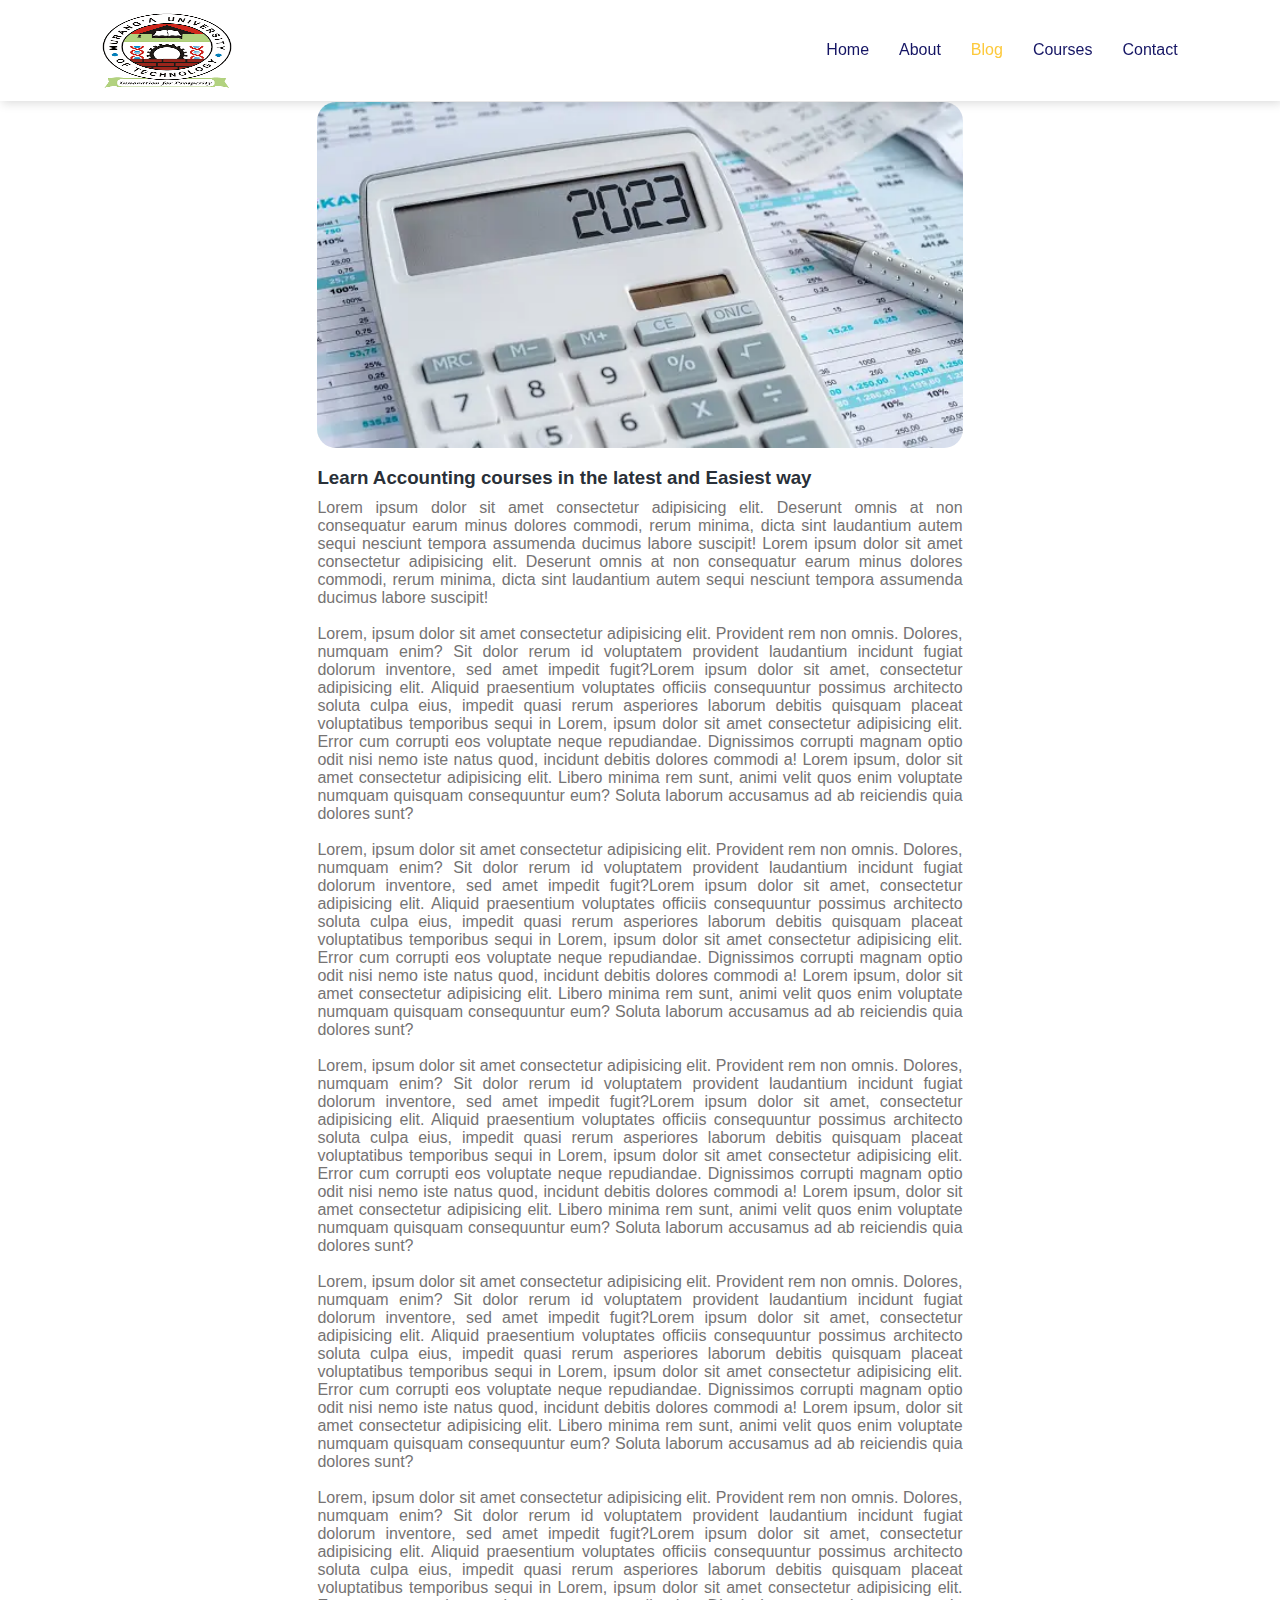
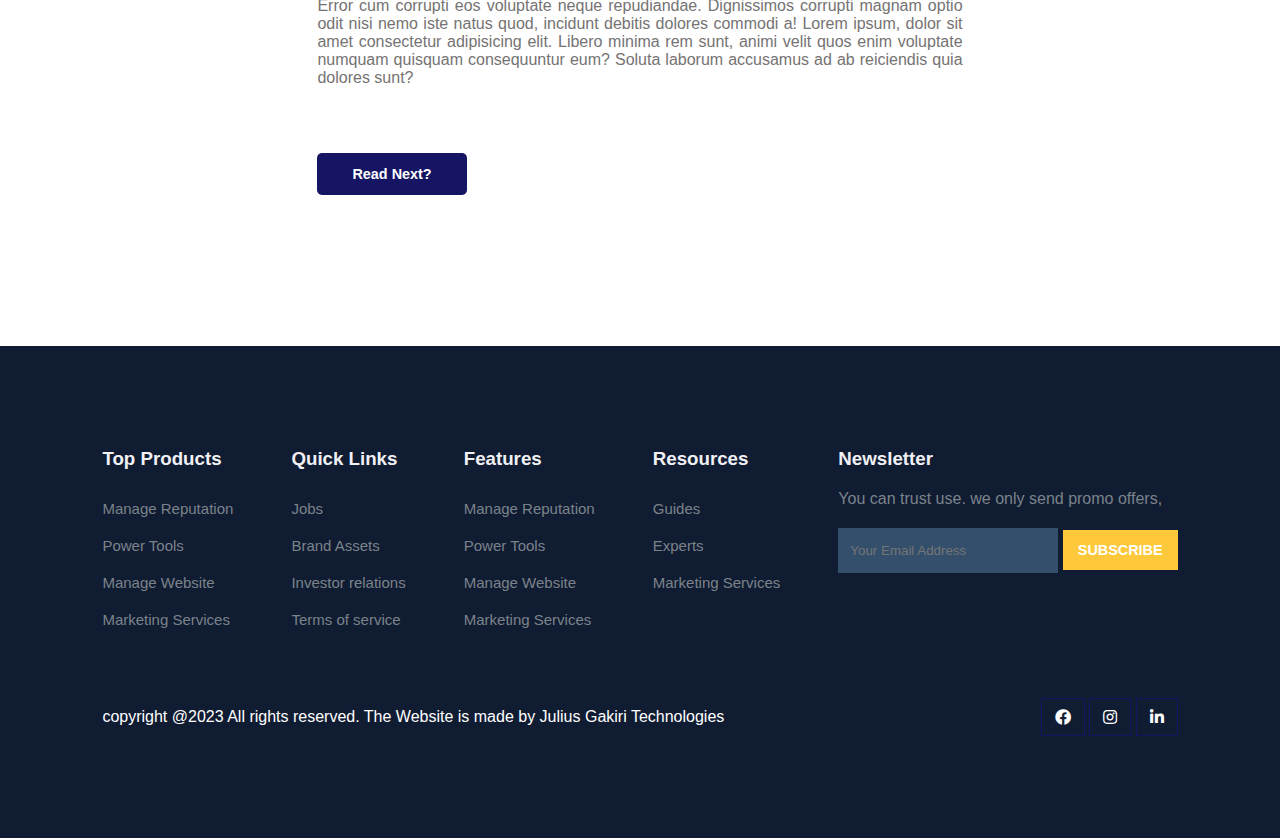
<file: post.html>
<!DOCTYPE html>
<html lang="en">
<head>
    <meta charset="UTF-8">
    <meta name="viewport" content="width=device-width, initial-scale=1.0">
    <title>Daught College</title>
    <link rel="stylesheet" href="https://pro.fontawesome.com/releases/v5.10.0/css/all.css" />
    <link rel="stylesheet" href="style.css">
    <script src="https://code.jquery.com/jquery-3.7.1.min.js" integrity="sha256-/JqT3SQfawRcv/BIHPThkBvs0OEvtFFmqPF/lYI/Cxo=" crossorigin="anonymous"></script>
</head>
<body>
    <!--Navigation-->
    <nav>
        <img src="images/mut_logo.png" alt="">
        <div class="navigation">
            <ul>
                <i id="menu-close" class="fas fa-times"></i>
                <li><a href="index.html">Home</a></li>
                <li><a href="about.html">About</a></li>
                <li><a class="active" href="blog.html">Blog</a></li>
                <li><a href="course.html">Courses</a></li>
                <li><a href="contant.html">Contact</a></li>
            </ul>
            <img id="menu-btn" src="images/menu.png" alt="">
        </div>
    </nav>

    <!--Home(Blog-container)-->
    <section id="blog-cointainer">
        <div class="blogs blogpost">
            <div class="post">
                <img src="D-Images/z14.webp" alt="">
                <h3>Learn Accounting courses in the latest and Easiest way</h3>
                <p>
                Lorem ipsum dolor sit amet consectetur adipisicing elit. Deserunt omnis at non consequatur earum minus dolores commodi, rerum minima, dicta sint laudantium autem sequi nesciunt tempora assumenda ducimus labore suscipit! Lorem ipsum dolor sit amet consectetur adipisicing elit. Deserunt omnis at non consequatur earum minus dolores commodi, rerum minima, dicta sint laudantium autem sequi nesciunt tempora assumenda ducimus labore suscipit!
                <br><br>
                Lorem, ipsum dolor sit amet consectetur adipisicing elit. Provident rem non omnis. Dolores, numquam enim? Sit dolor rerum id voluptatem provident laudantium incidunt fugiat dolorum inventore, sed amet impedit fugit?Lorem ipsum dolor sit amet, consectetur adipisicing elit. Aliquid praesentium voluptates officiis consequuntur possimus architecto soluta culpa eius, impedit quasi rerum asperiores laborum debitis quisquam placeat voluptatibus temporibus sequi in Lorem, ipsum dolor sit amet consectetur adipisicing elit. Error cum corrupti eos voluptate neque repudiandae. Dignissimos corrupti magnam optio odit nisi nemo iste natus quod, incidunt debitis dolores commodi a! Lorem ipsum, dolor sit amet consectetur adipisicing elit. Libero minima rem sunt, animi velit quos enim voluptate numquam quisquam consequuntur eum? Soluta laborum accusamus ad ab reiciendis quia dolores sunt?
                <br> <br>
                Lorem, ipsum dolor sit amet consectetur adipisicing elit. Provident rem non omnis. Dolores, numquam enim? Sit dolor rerum id voluptatem provident laudantium incidunt fugiat dolorum inventore, sed amet impedit fugit?Lorem ipsum dolor sit amet, consectetur adipisicing elit. Aliquid praesentium voluptates officiis consequuntur possimus architecto soluta culpa eius, impedit quasi rerum asperiores laborum debitis quisquam placeat voluptatibus temporibus sequi in Lorem, ipsum dolor sit amet consectetur adipisicing elit. Error cum corrupti eos voluptate neque repudiandae. Dignissimos corrupti magnam optio odit nisi nemo iste natus quod, incidunt debitis dolores commodi a! Lorem ipsum, dolor sit amet consectetur adipisicing elit. Libero minima rem sunt, animi velit quos enim voluptate numquam quisquam consequuntur eum? Soluta laborum accusamus ad ab reiciendis quia dolores sunt?
                <br> <br>
                Lorem, ipsum dolor sit amet consectetur adipisicing elit. Provident rem non omnis. Dolores, numquam enim? Sit dolor rerum id voluptatem provident laudantium incidunt fugiat dolorum inventore, sed amet impedit fugit?Lorem ipsum dolor sit amet, consectetur adipisicing elit. Aliquid praesentium voluptates officiis consequuntur possimus architecto soluta culpa eius, impedit quasi rerum asperiores laborum debitis quisquam placeat voluptatibus temporibus sequi in Lorem, ipsum dolor sit amet consectetur adipisicing elit. Error cum corrupti eos voluptate neque repudiandae. Dignissimos corrupti magnam optio odit nisi nemo iste natus quod, incidunt debitis dolores commodi a! Lorem ipsum, dolor sit amet consectetur adipisicing elit. Libero minima rem sunt, animi velit quos enim voluptate numquam quisquam consequuntur eum? Soluta laborum accusamus ad ab reiciendis quia dolores sunt?
                <br> <br>
                Lorem, ipsum dolor sit amet consectetur adipisicing elit. Provident rem non omnis. Dolores, numquam enim? Sit dolor rerum id voluptatem provident laudantium incidunt fugiat dolorum inventore, sed amet impedit fugit?Lorem ipsum dolor sit amet, consectetur adipisicing elit. Aliquid praesentium voluptates officiis consequuntur possimus architecto soluta culpa eius, impedit quasi rerum asperiores laborum debitis quisquam placeat voluptatibus temporibus sequi in Lorem, ipsum dolor sit amet consectetur adipisicing elit. Error cum corrupti eos voluptate neque repudiandae. Dignissimos corrupti magnam optio odit nisi nemo iste natus quod, incidunt debitis dolores commodi a! Lorem ipsum, dolor sit amet consectetur adipisicing elit. Libero minima rem sunt, animi velit quos enim voluptate numquam quisquam consequuntur eum? Soluta laborum accusamus ad ab reiciendis quia dolores sunt?
                <br> <br>
                Lorem, ipsum dolor sit amet consectetur adipisicing elit. Provident rem non omnis. Dolores, numquam enim? Sit dolor rerum id voluptatem provident laudantium incidunt fugiat dolorum inventore, sed amet impedit fugit?Lorem ipsum dolor sit amet, consectetur adipisicing elit. Aliquid praesentium voluptates officiis consequuntur possimus architecto soluta culpa eius, impedit quasi rerum asperiores laborum debitis quisquam placeat voluptatibus temporibus sequi in Lorem, ipsum dolor sit amet consectetur adipisicing elit. Error cum corrupti eos voluptate neque repudiandae. Dignissimos corrupti magnam optio odit nisi nemo iste natus quod, incidunt debitis dolores commodi a! Lorem ipsum, dolor sit amet consectetur adipisicing elit. Libero minima rem sunt, animi velit quos enim voluptate numquam quisquam consequuntur eum? Soluta laborum accusamus ad ab reiciendis quia dolores sunt?
                <br> <br>
                </p>
                <a href="#">Read Next?</a>
            </div>
        </div>
    </section>

    <!--Footer-->
    <footer>
        <div class="footer-col">
            <h3>Top Products</h3>
            <li>Manage Reputation</li>
            <li>Power Tools</li>
            <li>Manage Website</li>
            <li>Marketing Services</li>
        </div>
        <div class="footer-col">
            <h3>Quick Links</h3>
            <li>Jobs</li>
            <li>Brand Assets</li>
            <li>Investor relations</li>
            <li>Terms of service</li>
        </div>
        <div class="footer-col">
            <h3>Features</h3>
            <li>Manage Reputation</li>
            <li>Power Tools</li>
            <li>Manage Website</li>
            <li>Marketing Services</li>
        </div>
        <div class="footer-col">
            <h3>Resources</h3>
            <li>Guides</li>
            <li>Experts</li>
            <li>Marketing Services</li>
        </div>
        <div class="footer-col">
            <h3>Newsletter</h3>
            <p>You can trust use. we only send promo offers,</p>
            <div class="Subscribe">
                <input type="text" placeholder="Your Email Address" name="" id="">
                <a class="yellow" href="#">SUBSCRIBE</a>
            </div>     
        </div>

        <div class="copyright">
            <p>copyright @2023 All rights reserved. The Website is made by Julius Gakiri Technologies</p>
            <div class="pro-links">
                <i class="fab fa-facebook"></i>
                <i class="fab fa-instagram"></i>
                <i class="fab fa-linkedin-in"></i>
            </div>
        </div>
    </footer>

    <script>
        
    $(document).ready(function() {
    $('#menu-btn').click(function(){
        $('nav .navigation ul').addClass('active');
    });

    $('#menu-close').click(function(){
        $('nav .navigation ul').removeClass('active');
    });
    });

    </script>
</body>
</html>
</file>
<file: style.css>
*{
    margin: 0;
    padding: 0;
    box-sizing: border-box;
}

body{
    font-family: 'Popping', sans-serif;
}

/*Global Text*/
h1{
    font-size: 2.5rem;
    font-weight: 700;
    color: rgb(35, 35, 85);
}

span{
    font-size: 0.9rem;
    color: #757373;
}

h6{
    font-size: 1.1rem;
    color: rgb(24, 24, 49);
}

/*Navigation*/
nav{
    position: fixed;
    width: 100%;
    background-color: #fff;
    display: flex;
    flex-direction: row;
    justify-content: space-between;
    align-items: center;
    padding: 1vw 8vw;
    box-shadow: 2px 2px 10px rgba(0, 0, 0, 0.15);
    z-index: 999;
}

nav img{
    width: 130px;
    height: 75px;
    cursor: pointer;
}

nav .navigation{
    display: flex;
}

#menu-btn{
    width: 30px;
    height: 30px;
    display: none;
}

#menu-close{
    display: none;
}

nav .navigation ul{
    display:  flex;
    justify-content: flex-end;
    align-items: center;
}

nav .navigation ul li{
    list-style: none;
    margin-left: 30px;
}

nav .navigation ul li a{
    text-decoration: none;
    color: rgb(21, 21, 100);
    font-size: 16px;
    font-weight: 500;
    transition: 0.3s ease;
}


nav .navigation ul li a.active,
nav .navigation ul li a:hover{
    color: #FDC93B;

}

/*Home*/

#home{
    background-image: linear-gradient(rgba(9,5,54,0.3),rgba(5,4,46,0.7)),url("D-Images/z40.webp");
    width: 100%;
    height: 100vh;
    background-size: cover;
    background-position: center;
    display: flex;
    flex-direction: column;
    justify-content: center;
    align-items: center;
    text-align: center;
    padding-top: 40px;
}

#home h2{
    color: #fff;
    font-size: 2.2rem;
    letter-spacing: 1px;
}

#home p{
    width: 50%;
    color: #fff;
    font-size: 0.9rem;
    line-height: 25px;
}

#home .btn{
    margin-top: 30px;
}

#home a{
    text-decoration: none;
    font-size: 0.9rem;
    padding: 13px 35px;
    background-color: #fff;
    font-weight: 600;
    border-radius: 5px;
}

#home a.blue{
    color: #fff;
    background-color: rgb(21, 21, 100);
    transition: 0.3s ease;
}

#home a.blue:hover{
    color: rgb(21, 21, 100);
    background-color: #fff;
}

#home a.yellow{
    color: #fff;
    background-color: #FDC93B;
    transition: 0.3s ease;
}

#home a.yellow:hover{
    color: #FDC93B;
    background-color: #fff;
}

/*Features*/


#features{
    padding: 5vw 8vw 0 8vw;
    text-align: center;
}

#features .fea-base{
    display: grid;
    grid-template-columns: repeat(auto-fit,minmax(320px,1fr));
    grid-gap: 1rem;
    margin-top: 50px;
}

#features .fea-box{
    background-color: #f9f9ff;
    text-align:start ;
}

#features .fea-box .graduation{
    height: 40px;
}

#features .fea-box h3{
    font-size: 1.2rem;
    font-weight: 600;
    color: rgb(46, 46, 59);
    padding: 13px 0 7px 0;
}

#features .fea-box p{
    font-size: 1rem;
    font-weight: 400;
    color: rgb(70, 70, 87);
}

/*Course*/
#course{
    padding: 8vw 8vw 8vw 8vw;
    text-align: center;
}

#course .course-box{
    display: grid;
    grid-template-columns: repeat(auto-fit,minmax(320px,1fr));
    grid-gap: 1rem;
    margin-top: 50px;
}

#course .courses{
    text-align: start;
    background-color: #f9f9ff;
    height: 100%;
    position: relative;
}

#course .courses .c1{
    width: 100%;
    height: 60%;
    background-size: cover;
    background-position: center;
    cursor: pointer;
}

#course .courses .details{
    padding: 15px 15px 0 15px;
}

#course .courses .cost{
    background-color: rgb(74, 74, 136);
    color: #fff;
    line-height: 70px;
    width: 70px;
    height: 70px;
    text-align: center;
    border-radius: 50%;
    position:absolute;
    right: 15px;
    bottom: 100px;
}

/*Registration*/
#registration{
    padding: 6vw 8vw 6vw 8vw;
    background-image: linear-gradient(rgba(99,112,168,0.5), rgba(81,91,233,0.5)),url("images/signup2.avif");
    width: 100%;
    height: 100%;
    background-size: cover;
    background-position: center;
    display: flex;
    justify-content: space-between;
    align-items: center;
}

#registration .reminder{
    color: #fff;
}

#registration h1{
    color: #fff;
}

#registration .reminder .time{
    display: flex;
    margin-top: 40px;
}

#registration .reminder .time .date{
    text-align: center;
    padding: 13px 33px;
    background-color: rgba(255, 255, 255, 0.25);
    backdrop-filter: blur(4px);
    box-shadow: 0 8px 32px 0 rgba(31,38,135,0.37);
    border-radius: 10px;
    margin: 0 5px 10px 5px;
    border: 1px solid #fff;
    font-size: 1.1rem;
    font-weight: 600;
}

#registration .form{
    background: #fff;
    border-radius: 8px;
    display: flex;
    flex-direction: column;
    padding: 40px ;
    box-shadow: 0 8px 32px 0 rgba(31,38,135,0.37);
}

#registration .form input{
    margin: 15px 0;
    padding: 15px 10px;
    border: 1px solid rgb(84, 40, 241);
    outline: none;
}

#registration .form input::placeholder{
    color: #413c3c;
    font-weight: 500;
    font-size: 0.9rem;
}

#registration .form .btn{
    margin-top: 20px;
}

#registration .form a.yellow{
    text-decoration: none;
    font-size: 0.9rem;
    padding: 13px 35px;
    background-color: #fff;
    font-weight: 600;
    border-radius: 5px;
    color: #fff;
    background-color: #FDC93B;
    transition: 0.3s ease;
}

#registration .form a.yellow:hover{
    color: #FDC93B;
    background-color: #fff;
}

/*Experts*/
#experts{
    padding: 8vw 8vw 8vw 8vw;
    text-align: center;
}

#experts .expert-box{
    display: grid;
    grid-template-columns: repeat(auto-fit,minmax(250px,1fr));
    grid-gap: 1rem;
    margin-top: 50px;
}

#experts .expert-box .profile{
    background-color: #fafaf1;
    padding: 30px 10px;
}

#experts .expert-box .profile img{
    border-radius: 50px;
    height: 100px;
}

.pro-links,
#experts .expert-box .profile .pro-links{
    margin-top: 10px;
}
.pro-links i,
#experts .expert-box .profile .pro-links i{
    padding: 10px 13px;
    border: 1px solid rgb(21, 21, 100);
    cursor: pointer;
    transition: 0.3s ease;
}

.pro-links i:hover,
#experts .expert-box .profile i:hover{
    background-color:rgb(21, 21, 100);
    color: #fff;
    border: 1px solid rgb(21, 21, 100);
    cursor: pointer;
}

/*Footer*/
footer{
    padding: 8vw;
    background-color: #101c32;
    display: flex;
    justify-content: space-between;
    align-items: flex-start;
    flex-wrap: wrap;
}

footer .footer-col{
    padding-bottom: 40px;
}

footer h3{
    color: rgb(241, 240, 245);
    font-weight: 600;
    padding-bottom: 20px;
}

footer li{
    list-style: none;
    color: #7b838a;
    padding: 10px 0;
    font-size: 15px;
    cursor: pointer;
    transition: 0.3s ease;
}

footer li:hover{
    color: rgb(241, 240, 245);

}

footer p{
    color: #7b838a;
}

footer .Subscribe{
    margin-top: 20px;
}

footer input{
    width: 220px;
    padding: 15px 12px;
    background-color: #334f6c;
    border: none;
    outline: #fff;
}

footer .Subscribe a{
    text-decoration: none;
    font-size: 0.9rem;
    padding: 12px 15px;
    background-color: #fff;
    font-weight: 600;
}
footer .Subscribe a.yellow{
    color: #fff;
    background-color: #FDC93B;
    transition: 0.3s ease;
}
footer .Subscribe a.yellow:hover{
    color: #FDC93B;
    background-color: #fff;
}

footer .copyright{
    margin-top:20px ;
    display: flex;
    justify-content: space-between;
    align-items: center;
    width: 100%;
    flex-wrap: wrap;
}

footer .copyright p{
    color: #fff;
}

footer .copyright .pro-links{
    margin-top: 0px;
}

footer .copyright .pro-links i{
    padding: 10px 13px;
    color: #fff;
    border: 1px solid rgb(21, 21, 100);
    cursor: pointer;
    transition: 0.3s ease;
}

footer .copyright .pro-links i:hover{
    background-color:#FDC93B;
    color: #fff;
    border: 1px solid #fff;
    cursor: pointer;
}

/*About-us Page*/

#about-home{
    background-image: linear-gradient(rgba(9,5,54,0.3),rgba(5,4,46,0.7)),url("images/c44.avif");
    width: 100%;
    height: 60vh;
    background-size: cover;
    background-position: center;
    display: flex;
    flex-direction: column;
    justify-content: center;
    align-items: center;
    text-align: center;
    padding-top: 40px;
}

#about-home h2{
    color: white;
    font-size: 2.2rem;
    letter-spacing: 1px;
}

/*about-container*/
#about-container{
    display: flex;
    align-items: center;
    padding: 8vw 8vw 2vw 8vw;
}

#about-container .about-img{
    width: 60%;
    padding-right: 60px;
}

#about-container .about-img img{
    width: 100%;
}

#about-container .about-text{
    width: 40%;
}

#about-container .about-text h2{
    color: #293038;
    padding-bottom: 15px;
}

#about-container .about-text p{
    color: #686F7A;
    font-weight: 300;
}

#about-container .about-text .about-fe{
    display: flex;
    justify-content: space-between;
    align-items: flex-start;
    margin-top: 30px;
}

#about-container .about-text .about-fe img{
    width: 50px;
    background-size: cover;
    background-position: center;
    margin-right: 20px;
    border-radius: 10%;
}

#about-container .about-text .about-fe .fe-text{
    width: 90%;
}

#about-container .about-text .about-fe .fe-text h5{
    font-size: 16px;
    color: #293038;
}

/*trust*/
#trust{
    text-align: center;
    padding: 8vw;
}

#trust .trust-img{
    margin-top: 60px;
    display: flex;
    justify-content: space-between;
    align-items: center;
}

#trust .trust-img img{
    width: 90px;
    height: 70px;
    border-radius: 12px;
}


/*Blog*/
#blog-cointainer{
    display: flex;
    align-items: flex-start;
    justify-content: space-between;
    padding: 8vw;
}

#blog-cointainer .blogs{
    width: 60%;
}

#blog-cointainer .blogs img{
    width: 100%;
    border-radius: 19px;
}

#blog-cointainer .blogs .post{
    padding-bottom: 60px;
}

#blog-cointainer .blogs .post h3{
    color: #293038;
    padding: 15px 0 10px 0;
}

#blog-cointainer .blogs .post p{
    color: #757373;
    padding-bottom: 20px;
}

#blog-cointainer .blogs .post a{
    text-decoration: none;
    font-size: 0.9rem;
    padding: 13px 35px;
    background-color: rgb(21, 21, 100);
    color: #fff;
    border-radius: 5px;
    font-weight: 600;
}

#blog-cointainer .cate{
    width: 30%;
}

#blog-cointainer .cate h2{
    padding-bottom: 7px; 
}

#blog-cointainer .cate a{
    text-decoration: none;
    color: #757373;
    font-weight: 500;
    line-height: 45px;
}

/*Read more Post*/

#blog-cointainer .blogpost{
    width: 60%;
    margin: 0 auto;
}

#blog-cointainer .blogpost p{
    text-align: justify;
    padding-bottom: 60px !important;
}

/*course-inner*/
#course-inner{
    display: flex;
    justify-content: space-between;
    align-items: flex-start;
    padding: 8vw;
}

#course-inner h3{
    padding: 35px 0 25px 0;
    color:#29303B;
}

#course-inner p{
    color:#64626e;
}

#course-inner hr{
    height: 1px;
    background-color: rgba(236, 226, 229, 0.5);
    margin-top: 40px;

}

#course-inner .overview{
    width: 70%;
}

#course-inner .overview .course-img{
    width: 100%;
    height: 60vh;
    object-fit: cover;
    border-radius: 12px;
    margin-bottom: 20px;
}

#course-inner .overview .course-head{
    display: flex;
    align-items: flex-start;
    justify-content: space-between;
}

#course-inner .overview .course-head .c-name{
    width: 70%;

}

#course-inner .overview .course-head .c-name h2{
    color: #29303B;
}


#course-inner .overview .course-head .c-name .star{
    margin: 6px 0;
}


#course-inner .overview .course-head .c-name .star i{
    color: #FDC93B;
    font-size: 0.9rem;
}


#course-inner .overview .course-head .c-name p{
    font-size: 14px;
}


#course-inner .overview .course-head span{
    padding: 16px 22px;
    border-radius: 5px;
    color: #5838fc;
    font-size: 24px;
    font-weight: 700;
    background-color: rgba(88, 56, 252, 0.1);

}

#course-inner .learn p{
    font-size: 15px;
    padding-bottom: 15px;

}

#course-inner .learn p i{
    color: #654ce4;
    font-weight: 700;
    margin-right: 20px;   
}

#course-inner .tutor{
    display: flex;

}

#course-inner .tutor img{
    width: 70px;
    height: 70px;
    border-radius: 50%;
    margin-right: 20px;
}

#course-inner .tutor h5{
    font-size: 15px;

}

#course-inner .enroll{
    width: 300px;
    padding: 0 30px 30px 30px;
    border-radius: 11px;
    box-shadow: 0px 20px 40px 0 rgba(10, 10, 10, 0.7);
}

#course-inner .enroll h3{
    padding-bottom: 10px;
}

#course-inner .enroll p{
    font-size: 15px;
    color: #64626e;
    margin: 15px 0;

}

#course-inner .enroll p i{
    color: #654ce4;
    font-weight: 700;
    margin-right: 20px;
    width: 16px;
    height: 16px;
    line-height: 16px;
    text-align: center; 
}

#course-inner .enroll .enroll-btn{
    padding: 25px 0 20px 0;
    margin: auto;
    text-align: center;
}

#course-inner .enroll .enroll-btn a{
    text-decoration: none;
    font-size: .8rem;
    padding: 13px 45px;
    border-radius: 5px;
    font-weight: 600;
    color: #fff;
    background-color: rgb(50, 50, 136);

}


/*contact*/
#contact{
    padding: 8vw;
    display: flex;
    justify-content: space-between;
    align-items: flex-start;

}

#contact .getin{
    width: 350px;
}

#contact .getin h2{
    color: #2c234d;
    font-size: 30px;
    font-weight: 800;
    line-height: .8;
    margin-bottom: 16px;
}

#contact .getin p{
    color: #686875;
    line-height: 24px;
    margin-bottom: 33px;
    padding-bottom: 25px;
    border-bottom: 1px solid #e5e4ed;
}

#contact .getin h3{
    color: #2c234d;
    font-size: 16px;
    font-weight: 600;
    line-height: 26px;
    margin-bottom: 15px;
}

#contact .getin .getin-details div{
    display: flex;
}

#contact .getin .getin-details div .fa-solid{
    font-size: 16px;
    line-height: 22px;
    color: #5838fc;
    margin-right: 20px;
}

#contact .getin .getin-details div p{
    font-size: 14px;
    border-bottom: none;
    line-height: 22px;
    margin-bottom: 15px;
}

#contact .getin .getin-details .pro-links i{
    margin-right: 8px;
}

#contact .form{
    width: 60%;
    background-color: #f7f6fa;
    padding: 40px;
    border-radius: 10px;
}

#contact .form h4{
    font-size: 24px;
    color: #2c234d;
    line-height: 40px;
    margin-bottom: 8px;
}

#contact .form p{
    color: #686875;
    line-height: 24px;
    padding-bottom: 25px;
}

#contact .form .form-row{
    display: flex;
    justify-content: space-between;
    width: 100%;
}

#contact .form .form-row input{
    width: 48%;
    font-size: 14px;
    font-weight: 400;
    border-radius: 3px;
    border: none;
    background: #ffff;
    color: #7e7c87;
    outline: none;
    padding: 20px 30px;
    margin-bottom: 20px;
}

#contact .form .form-col textarea,
#contact .form .form-col input{
    width: 100%;
    font-size: 14px;
    font-weight: 400;
    border-radius: 3px;
    border: none;
    background: #ffff;
    color: #7e7c87;
    outline: none;
    padding: 20px 30px;
    margin-bottom: 20px;
}

#contact .form button{
    font-size: .9rem;
    padding: 13px 25px;
    background: rgb(21, 21, 100);
    outline: none;
    border: none;
    font-weight: 600;
    cursor: pointer;
    color: #fff;

}

/*Map*/
#map{
    width: 100%;
    height: 70vh;
    margin-bottom: 8vw;

}

#map iframe{
    width: 100%;
    height: 100%;
}







@media (max-width: 769px) {
    nav {
        padding: 15px 25px;
    }
    nav img {
        width: 110px;
    }
    #menu-btn{
        display: initial;
    }
    
    #menu-close{
        display: initial;
        font-size: 1.6rem;
        color: #fff;
        padding: 30px 0 20px 20px;
    }
    nav .navigation ul{
        position: absolute;
        top: 0;
        right: -220px;
        width: 220px;
        height: 100vh;
        background-color: rgba(17, 20, 104, 0.45);
        backdrop-filter: blur(4.5px);
        border: 1px solid rgba(255, 255, 255, 0.18);
        display: flex;
        flex-direction: column;
        justify-content: flex-start;
        align-items: flex-start;
        transition: 0.3s ease;
    }
    nav .navigation ul.active{
        right: 0;
    }
    nav .navigation ul li{
        padding: 20px 0 20px 40px;
        margin-left: 0;
    }
    nav .navigation ul li a{
        color: #fff;
    }
    #home p {
        width: 90%;
    }
    #home {
        padding-top: 0px;
    }
    #features {
        padding: 8vw 4vw 0 4vw;
    }
    #course {
        padding: 8vw 4vw 0 4vw;
    }
    #registration {
        padding: 6vw 4vw 6vw 4vw;
    }
    #registration .reminder .time {
        display: flex;
        flex-wrap: wrap;
        margin-top: 40px;
    }
    #experts {
	padding: 8vw 8vw 8vw 8vw;
    }
    footer .copyright .pro-links {
        margin-top: 20px;
    }

    /*about*/
    #about-container {
        padding: 8vw 4vw 2vw 4vw;
    }

    #about-container .about-img {
        padding-right: 30px;
    }

    #trust .trust-img img {
        width: 50px;
        height: 40px;
        border-radius: 12px;
    }


    /*Blog*/
    #blog-cointainer {
        padding: 8vw 4vw;
    }

    /*Post Read more*/
    #blog-cointainer .blogpost {
        width: 100%;
        margin-top: 30px;
    }

    #blog-cointainer .blogpost img {
        width: 100%;
        border-radius: 19px;
    }

    /*Course inner*/
    #course-inner {
        display: flex;
        flex-direction: column;
        justify-content: center;
        align-items: flex-start;
        padding: 8vw 4vw;
    }

    #course-inner .overview {
        width: 100%;
    }

    #course-inner .overview .course-img {
        width: 100%;
        height: 40vh;
    }

    #course-inner .enroll {
        margin-top: 25px;
    }

    /*Contact*/
    #contact {
        padding: 8vw 4vw;
    }
    #contact .getin {
        width: 250px;
    }
   
}




@media (max-width:475px){
    #registration {
       display: flex;
       flex-direction: column;
       justify-content: center;
       align-items: center;
       text-align: center;
    }
    #registration .reminder .time {
        display: flex;
        flex-wrap: wrap;
        justify-content: center;
        align-items: center;
        margin-top: 20px;
    }

    /*About*/

    #about-container {
        flex-direction: column-reverse;
    }

    #about-container .about-img {
        width: 100%;
        padding-right: 0px;
    }

    #about-container .about-text {
        width: 100%;
        padding-bottom: 20px;
    }

    #trust .trust-img {
        margin-top: 40px;
        display: flex;
        justify-content: center;
        flex-wrap: wrap;
        align-items: center;
    }

    #trust .trust-img img {
        width: 60px;
        height: 45px;
        margin: 10px 15px;
        border-radius: 12px;
    }

    /*Blog*/
    #blog-cointainer {
        flex-direction: column;
    }

    #blog-cointainer .blogs {
        width: 100%;
    }

    #blog-cointainer .cate {
        width: 100%;
    }

      /*Post Read more*/
    #blog-cointainer .blogpost {
        width: 100%;
        margin-top: 70px;
    }

    #blog-cointainer .blogpost img {
        width: 100%;
        border-radius: 19px;
    }

    #course-inner .overview .course-head .c-name {
        width: 50%;
    }

    #course-inner .overview .course-head .c-name h2 {
        font-size: 22px;
    }

    #course-inner .overview .course-head span {
        font-size: 22px;
    }

    #course-inner .enroll {
        width: 100% ;
    }

    /*Contact*/
    #contact {
        padding: 8vw 4vw;
        flex-direction: column;
        justify-content: flex-start;
        align-items: flex-start;
    }
    #contact .getin {
        width: 100%;
        margin-bottom: 30px;

    }
    #contact .form {
        width: 100%;
        padding: 40px 30px;
    }

    #contact .form .form-row {
        display: flex;
        flex-direction: column;
        justify-content: flex-start;
        width: 100%;
    }

    #contact .form .form-row input{
        width: 100%;
    }

}
</file>
